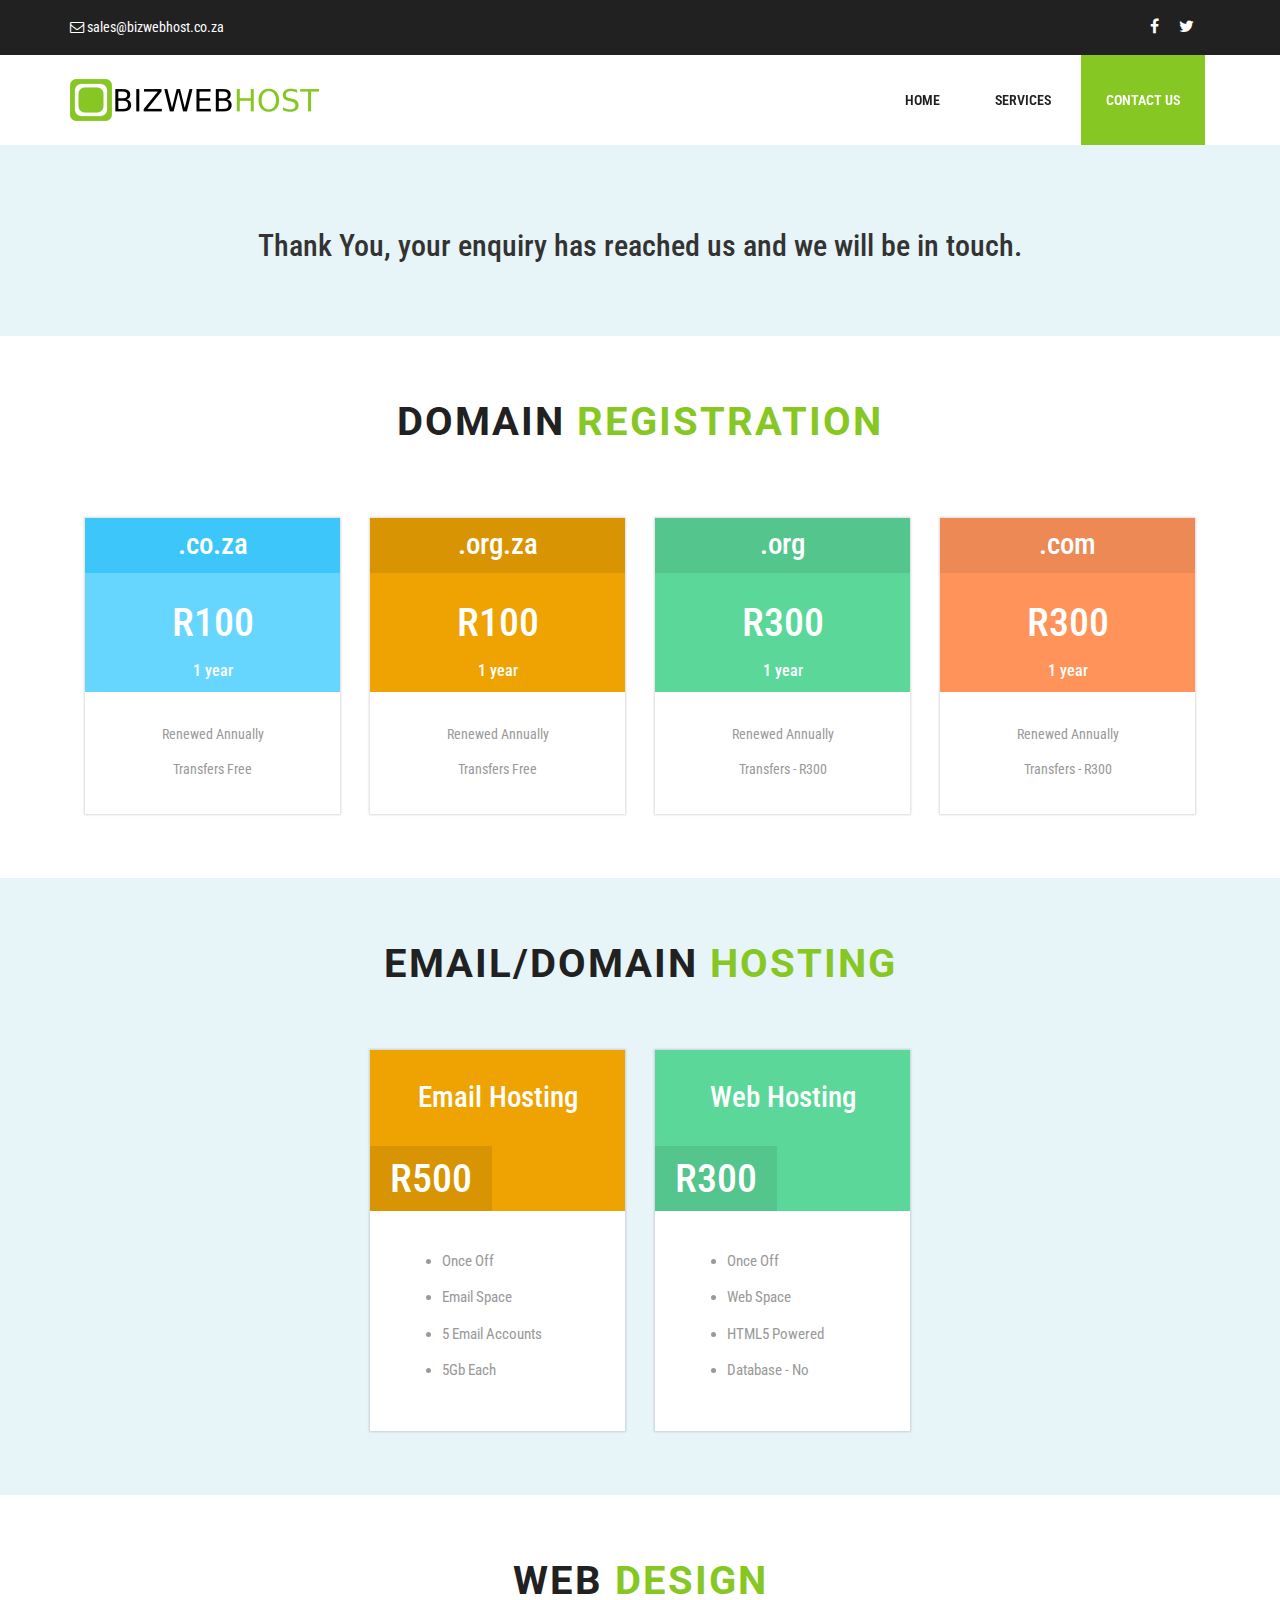
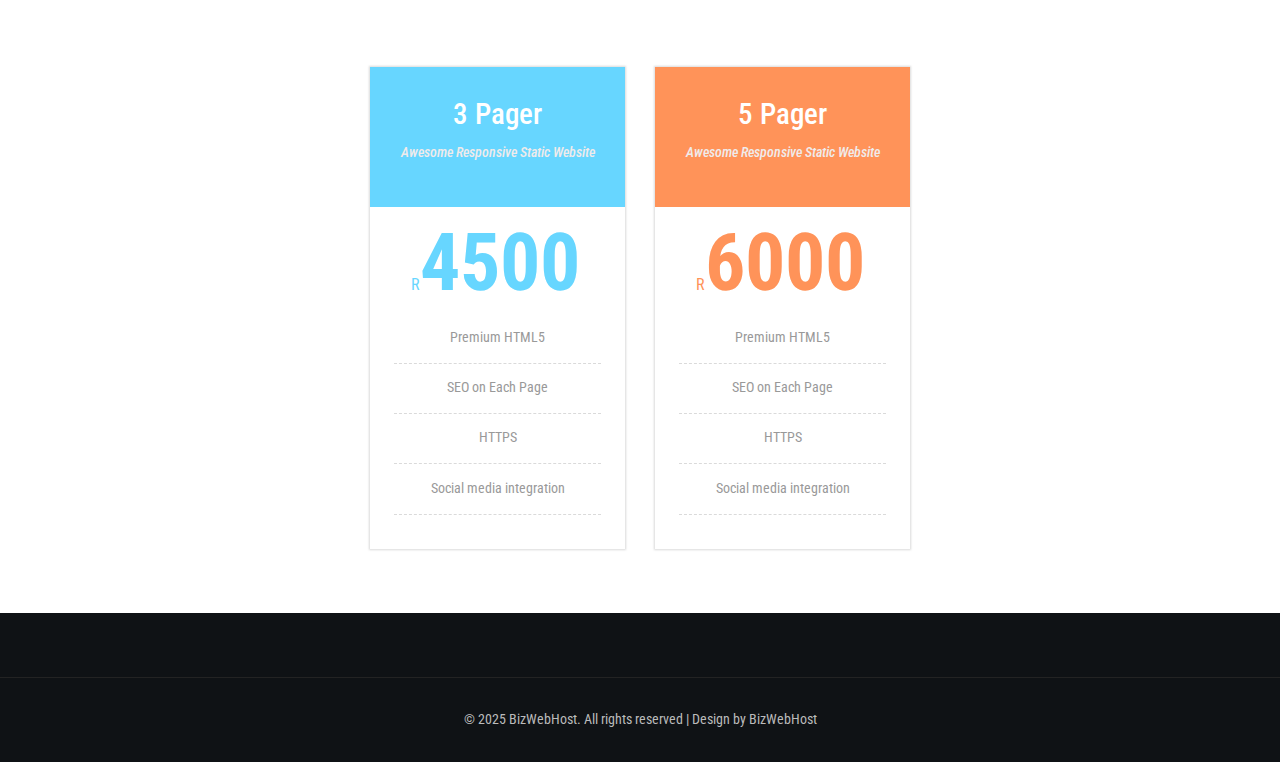
<file: thank-you.html>
<!--A Design by W3layouts
Author: W3layout
Author URL: http://w3layouts.com
License: Creative Commons Attribution 3.0 Unported
License URL: http://creativecommons.org/licenses/by/3.0/
-->
<!DOCTYPE html>
<html lang="en">
<head>
<title>BizWebHost</title>
<meta name="viewport" content="width=device-width, initial-scale=1">
<meta http-equiv="Content-Type" content="text/html; charset=utf-8" />
<meta name="keywords" content="Hosting City Responsive web template, Bootstrap Web Templates, Flat Web Templates, Android Compatible web template, 
Smartphone Compatible web template, free webdesigns for Nokia, Samsung, LG, SonyEricsson, Motorola web design" />
<script type="application/x-javascript"> addEventListener("load", function() { setTimeout(hideURLbar, 0); }, false); function hideURLbar(){ window.scrollTo(0,1); } </script>
<!-- bootstrap-css -->
<link href="css/bootstrap.css" rel="stylesheet" type="text/css" media="all" />
<!--// bootstrap-css -->
<!-- css -->
<link rel="stylesheet" href="css/style.css" type="text/css" media="all" />
<!--// css -->
<!-- favicons -->
    <link rel="apple-touch-icon" sizes="180x180" href="/images/apple-touch-icon.png">
    <link rel="icon" type="image/png" href="/images/favicon-32x32.png" sizes="32x32">
    <link rel="icon" type="image/png" href="/images/favicon-16x16.png" sizes="16x16">
<!-- /favicons -->
<!-- font-awesome icons -->
<link href="css/font-awesome.css" rel="stylesheet"> 
<!-- //font-awesome icons -->
<!-- font -->
<link href="//fonts.googleapis.com/css?family=Roboto:100,100i,300,300i,400,400i,500,500i,700,700i,900,900i" rel="stylesheet">
<link href='//fonts.googleapis.com/css?family=Roboto+Condensed:400,700italic,700,400italic,300italic,300' rel='stylesheet' type='text/css'>
<!-- //font -->
<script src="js/jquery-1.11.1.min.js"></script>
<script src="js/bootstrap.js"></script>
<script src="js/SmoothScroll.min.js"></script>
<script type="text/javascript">
	jQuery(document).ready(function($) {
		$(".scroll").click(function(event){		
			event.preventDefault();
			$('html,body').animate({scrollTop:$(this.hash).offset().top},1000);
		});
	});
</script>
</head>
<body>
	<!-- header-top -->
	<div class="header-top">
		<div class="container">
			<div class="w3layouts-address">
				<ul>
					<!-- <li><i class="fa fa-mobile" aria-hidden="true"></i>087 373 0982</li> -->
					<li><i class="fa fa-envelope-o" aria-hidden="true"></i> <a href="mailto:sales@bizwebhost.co.za"> sales@bizwebhost.co.za</a></li>
				</ul>
			</div>
            
			<div class="agileinfo-social-grids">
				<ul>
					<li><a href="https://www.facebook.com/bizwebhost/"><i class="fa fa-facebook"></i></a></li>
					<li><a href="https://twitter.com/bizwebhost"><i class="fa fa-twitter"></i></a></li>
					
				</ul>
			</div>
            
			<div class="clearfix"> </div>
		</div>
	</div>
	<!-- //header-top -->
	<!-- header -->
	<div class="header">
			<div class="container">
				<nav class="navbar navbar-default">
					<!-- Brand and toggle get grouped for better mobile display -->
					<div class="navbar-header">
					  <button type="button" class="navbar-toggle collapsed" data-toggle="collapse" data-target="#bs-example-navbar-collapse-1">
						<span class="sr-only">Toggle navigation</span>
						<span class="icon-bar"></span>
						<span class="icon-bar"></span>
						<span class="icon-bar"></span>
					  </button>
						<div class="w3layouts-logo">
							<!--<h1><a href="index.html">BizWeb <span>Host</span></a></h1>-->
							<a href="index.html"><img src="images/logo.png" alt="BizWebHost" style="border-width:0px;"></a>
						</div>
					</div>

					<!-- Collect the nav links, forms, and other content for toggling -->
					<div class="collapse navbar-collapse nav-wil" id="bs-example-navbar-collapse-1">
						<nav>
							<ul class="nav navbar-nav">
								<li><a href="index.html" class="hvr-sweep-to-bottom">Home</a></li>
								<!--<li><a href="about.html" class="hvr-sweep-to-bottom">About</a></li>-->
								<!--
								<li class="active"><a href="plans.html" class="hvr-sweep-to-bottom">Services</a></li>
								-->
								<li><a href="plans.html" class="hvr-sweep-to-bottom">Services</a></li>
								
								<li class="active"><a href="mail.html" class="hvr-sweep-to-bottom">Contact Us</a></li>
							</ul>
						</nav>
					</div>
					
				</nav>
			</div>
	</div>
	<!-- //header -->
	<!-- about-heading -->
	<!--
    <div class="about-heading">
		<h2>Thank <span>You</span></h2>
	</div>
    -->
	<!-- //about-heading -->
	<!-- plans -->
	<!-- shared-grid -->
    <div class="cloud-grid">
    <div class="w3-banner-bottom-heading">
                <h2>Thank You, your enquiry has reached us and we will be in touch. </h2>
				<!--<p>As our thanks to you, we carved 5% OFF on any of our services below if you sign up within 5 business days.</p>-->
			</div>
    </div>
	<div class="shared-grid">
		<div class="container">
			<div class="w3-banner-bottom-heading">
				<h3>Domain <span>Registration</span></h3>
			</div>
			<div class="priceing-table-main">
				<div class="col-md-3 price-grid">
					<div class="price-block agile">
						<div class="price-gd-top pric-clr1">
							<h4>.co.za</h4>
							<h3>R100</h3>
							<h5>1 year</h5>
						</div>
						<div class="price-gd-bottom">
							<div class="price-list">
								<ul>
									<li>Renewed Annually</li>
									<li>Transfers Free</li>
									
								</ul>
							</div>
                           
						</div>
					</div>
				</div>
				<div class="col-md-3 price-grid">
					<div class="price-block agile">
						<div class="price-gd-top pric-clr2">
							<h4>.org.za</h4>
							<h3>R100</h3>
							<h5>1 year</h5>
						</div>
						<div class="price-gd-bottom">
							<div class="price-list">
								<ul>
									<li>Renewed Annually</li>
									<li>Transfers Free</li>
									<!--<li>Customers Support</li>
									<li>Free Updates</li>
									<li>Unlimited Domains</li>-->
								</ul>
							</div>
                            
						</div>
					</div>
				</div>
				<div class="col-md-3 price-grid">
					<div class="price-block agile">
						<div class="price-gd-top pric-clr3">
							<h4>.org</h4>
							<h3>R300</h3>
							<h5>1 year</h5>
						</div>
						<div class="price-gd-bottom">
							<div class="price-list">
								<ul>
									<li>Renewed Annually</li>
									<li>Transfers - R300</li>
									<!--<li>Customers Support</li>
									<li>Free Updates</li>
									<li>Unlimited Domains</li>-->
								</ul>
							</div>
                            
						</div>
					</div>
				</div>
				<div class="col-md-3 price-grid wthree">
					<div class="price-block agile">
						<div class="price-gd-top pric-clr4">
							<h4>.com</h4>
							<h3>R300</h3>
							<h5>1 year</h5>
						</div>
						<div class="price-gd-bottom">
							<div class="price-list">
								<ul>
									<li>Renewed Annually</li>
									<li>Transfers - R300</li>
									<!--<li>Customers Support</li>
									<li>Free Updates</li>
									<li>Unlimited Domains</li>-->
								</ul>
							</div>
                            
						</div>
					</div>
				</div>
				<div class="clearfix"> </div>
			</div>
		</div>
	</div>
	<!-- //shared-grid -->
	<!-- cloud-grid -->
	<div class="cloud-grid">
		<div class="container">
			<div class="w3-banner-bottom-heading">
				<h3>Email/Domain <span>Hosting</span></h3>
			</div>
			<div class="cloud-pricing-table">
				<div class="col-md-3 agileits-pricing">
					
				</div>
				<div class="col-md-3 agileits-pricing">
					<div class="w3layouts-pricing">
						<div class="w3layouts-price-top yellow-w3layouts-price-top">
							<div class="w3layouts-price-heading">
								<h3>Email Hosting</h3>
							</div>
							<div class="agileinfo-price-grid">
								<div class="w3-dotter yellow-w3-dotter">
									<h4>R500</h4>
								</div>
								<!--<div class="w3l-month">
									<p>annually</p>
								</div>-->
								<div class="clearfix"></div>
							</div>
						</div>
						<div class="w3ls-price-bottom">
							<div class="agileits-price">
								<ul>
									<li>Once off</li>
									<li>Email Space</li>
									<li>5 Email Accounts</li>
									<li>5Gb Each</li>
                                                                        <!--<li>GB Bandwidth 20</li>-->
								</ul>
							</div>
                            
						</div>
					</div>
				</div>
				<div class="col-md-3 agileits-pricing">
					<div class="w3layouts-pricing">
						<div class="w3layouts-price-top green-w3layouts-price-top">
							<div class="w3layouts-price-heading">
								<h3>Web Hosting</h3>
							</div>
							<div class="agileinfo-price-grid">
								<div class="w3-dotter green-w3-dotter">
									<h4>R300</h4>
								</div>
								<!--<div class="w3l-month">
									<p>annually</p>
								</div>-->
								<div class="clearfix"></div>
							</div>
						</div>
						<div class="w3ls-price-bottom">
							<div class="agileits-price">
								<ul>
									<li>Once Off</li>
									<li>Web Space</li>
									<li>HTML5 Powered</li>
									<li>Database - No</li>
									<!--<li>GB Bandwidth 20</li>-->
								</ul>
							</div>
                            
						</div>
					</div>
				</div>
				<div class="col-md-3 agileits-pricing">
					
				</div>
				<div class="clearfix"></div>
			</div>
		</div>
	</div>
	<!-- //cloud-grid -->
	<!-- vpn-grid -->
	<div class="vpn-grid">
		<div class="container">
			<div class="w3-banner-bottom-heading">
				<h3>Web <span>Design</span></h3>
			</div>
			<div class="vpn-grids">
				<div class="col-md-3 vpn-pricing-grid">
					
				</div>
				<div class="col-md-3 vpn-pricing-grid">
					<div class="w3-agileits-vpn-grid">
						<div class="agileinfo-price">
							<h3>3 Pager</h3>
							<h5>Awesome Responsive Static Website</h5>
						</div>
						<div class="price-bg">
							<p class="price-label-1">R<span>4500</span></p>
							<ul class="count">
                                                                <li> Premium HTML5</li>
								<!--<li> Built on GitHub</li>-->
								<!--<li> Home, About/Services, Contact</li>-->
								<li> SEO on Each Page</li>
								<li> HTTPS</li>
                                                                <li> Social media integration</li>
								<!--<li> Google Analytics</li>-->
							</ul>
                            
						</div>
					</div>
				</div>
				<div class="col-md-3 vpn-pricing-grid">
					<div class="w3-agileits-vpn-grid">
						<div class="agileinfo-price red-agileinfo-price">
							<h3>5 Pager</h3>
							<h5>Awesome Responsive Static Website</h5>
						</div>
						<div class="price-bg">
							<p class="price-label-4">R<span>6000</span></p> 
							<ul class="count">
								<li> Premium HTML5</li>
								<!--<li> Built on GitHub</li>-->
								<!--<li> Home, About, Services, Blog, Contact</li>-->
								<li> SEO on Each Page</li>
								<li> HTTPS</li>
                                                                <li> Social media integration</li>
								<!--<li> Google Analytics</li>-->
							</ul>
                          
						</div>
					</div>
				</div>
				<div class="col-md-3 vpn-pricing-grid">
					
				</div>
				<div class="clearfix"> </div>
			</div>
		</div>
	</div>
	<!-- //vpn-grid -->
	<!-- //plans -->
	<!-- footer -->
	<div class="footer">
        
		<div class="copyright">
			<p>© 2025 BizWebHost. All rights reserved | Design by BizWebHost</p>
		</div>
	</div>
	<!-- //footer -->
	<script src="js/jarallax.js"></script>
	<script type="text/javascript">
		/* init Jarallax */
		$('.jarallax').jarallax({
			speed: 0.5,
			imgWidth: 1366,
			imgHeight: 768
		})
	</script>
	<script type="text/javascript" src="js/move-top.js"></script>
	<script type="text/javascript" src="js/easing.js"></script>
	<!-- here stars scrolling icon -->
	<script type="text/javascript">
		$(document).ready(function() {
			/*
				var defaults = {
				containerID: 'toTop', // fading element id
				containerHoverID: 'toTopHover', // fading element hover id
				scrollSpeed: 1200,
				easingType: 'linear' 
				};
			*/
								
			$().UItoTop({ easingType: 'easeOutQuart' });
								
			});
	</script>
	<!-- //here ends scrolling icon -->
</body>	
</html>
</file>
<file: css/style.css>
/*--A Design by W3layouts 
Author: W3layout
Author URL: http://w3layouts.com
License: Creative Commons Attribution 3.0 Unported
License URL: http://creativecommons.org/licenses/by/3.0/
--*/
body a {
  transition: 0.5s all;
  -webkit-transition: 0.5s all;
  -o-transition: 0.5s all;
  -moz-transition: 0.5s all;
  -ms-transition: 0.5s all;
}
html, body{
    font-size: 100%;
	font-family: 'Roboto Condensed', sans-serif;
}
body{
	background:#FFFFFF;
}
/*-- header-top --*/
.header-top{
	padding:1em 0;
	background:#212121;
}
.w3layouts-address{
	float:left;
}
.w3layouts-address ul{
	padding:0;
	margin:0;
}
.w3layouts-address ul li{
	display:inline-block;
	margin:0;
	color:#FFFFFF;
	font-size:.9em;
}
.w3layouts-address ul li a{ 
	color:#FFFFFF;
	text-decoration:none;
}
.w3layouts-address ul li:nth-child(2){
	margin-left:1em;
}
.agileinfo-social-grids{
	float:right;
}
.agileinfo-social-grids ul{
	padding:0;
	margin:0;
}
.agileinfo-social-grids ul li{
    display: inline-block;
}
.agileinfo-social-grids ul li a {
	color: #333;
    text-align: center;
}
.agileinfo-social-grids ul li a i.fa.fa-facebook{
    color: #FFF;
    transition: 0.5s all;
    -webkit-transition: 0.5s all;
    -moz-transition: 0.5s all;
    -o-transition: 0.5s all;
    -ms-transition: 0.5s all;
}
.agileinfo-social-grids ul li a i.fa.fa-facebook:hover {
    color: #3b5998;
}
.agileinfo-social-grids ul li a i.fa.fa-twitter{
    color: #FFF;
    transition: 0.5s all;
    -webkit-transition: 0.5s all;
    -moz-transition: 0.5s all;
    -o-transition: 0.5s all;
    -ms-transition: 0.5s all;
}
.agileinfo-social-grids ul li a i.fa.fa-twitter:hover{
	color: #55acee;
}
.agileinfo-social-grids ul li a i.fa.fa-rss{
    color: #FFF;
    transition: 0.5s all;
    -webkit-transition: 0.5s all;
    -moz-transition: 0.5s all;
    -o-transition: 0.5s all;
    -ms-transition: 0.5s all;
}
.agileinfo-social-grids ul li a i.fa.fa-rss:hover{
	color: #f26522;
}
.agileinfo-social-grids ul li a i.fa.fa-vk{
    color: #FFF;
    transition: 0.5s all;
    -webkit-transition: 0.5s all;
    -moz-transition: 0.5s all;
    -o-transition: 0.5s all;
    -ms-transition: 0.5s all;
}
.agileinfo-social-grids ul li a i.fa.fa-vk:hover{
	color: #45668e;
}
.agileinfo-social-grids ul li:nth-child(2){
    margin: 0 1em;
}
.agileinfo-social-grids ul li:nth-child(3){
	margin:0 1em 0 0;
}
/*-- //header-top --*/
/*-- header --*/
input[type="submit"],.w3l_banner_info_left_grid_left h3 a,.w3agile_footer_copy p a,.reply a,.agile_cat_grid_tags ul li a:hover,.agile_cat_grid ul.categories li a,.w3l_admin a,.w3ls_single_left_grid_right ul li a,.wthree_features_services_grid h4 a,.agile_services_bottom_grid_left_grid a,.simplefilter li,.agileinfo_footer_grid ul li a,.w3l_banner_info_left_grid1,.agile_blog_grid h4 a{
	transition: .5s ease-in;
	-webkit-transition: .5s ease-in;
	-moz-transition: .5s ease-in;
	-o-transition: .5s ease-in;
	-ms-transition: .5s ease-in;
}
.header {
    background: #FFFFFF;
}
.navbar-default {
    background: none;
    border: none;
}
.navbar {
    margin-bottom: 0;
}
.navbar-collapse {
    padding: 0;
    box-shadow: none;
}
.navbar-default .navbar-brand {
    color: #fff;
}
.w3layouts-logo {
    margin: 1.5em 0 0 0;
}
.w3layouts-logo h1{
	margin:0;
}
.w3layouts-logo h1 a {
    font-size: 1em;
    letter-spacing: 2px;
    text-transform: uppercase;
    color: #212121;
    text-decoration: none;
    font-weight: 700;
}
.w3layouts-logo h1 a span{
    font-size: .6em;
    letter-spacing: 2px;
    text-align: right;
    color: #86c724;
}
.navbar-nav {
    float: right;
    margin: 0;
}
.navbar-default .navbar-nav > li > a {
    color: #212121;
    font-weight: 600;
}
.navbar-default .navbar-nav > li > a:hover, .navbar-default .navbar-nav > li > a:focus {
    color: #fff;
}
.navbar-default .navbar-brand:hover, .navbar-default .navbar-brand:focus {
    color: #ffffff;
}
.navbar-default .navbar-nav > .open > a, .navbar-default .navbar-nav > .open > a:hover, .navbar-default .navbar-nav > .open > a:focus {
    color: #fff;
    background-color: #86c724;
}
.navbar-nav > li > a {
    font-size: 14px;
    padding:35px 25px;
    text-transform: uppercase;
	margin-right:5px;
}
.navbar-default .navbar-nav > .active > a, .navbar-default .navbar-nav > .active > a:hover, .navbar-default .navbar-nav > .active > a:focus {
    color: #fff;
    background-color: #86c724;
}
/* Sweep To Bottom */
.hvr-sweep-to-bottom {
  display: inline-block;
  vertical-align: middle;
  -webkit-transform: translateZ(0);
  transform: translateZ(0);
  box-shadow: 0 0 1px rgba(0, 0, 0, 0);
  -webkit-backface-visibility: hidden;
  backface-visibility: hidden;
  -moz-osx-font-smoothing: grayscale;
  position: relative;
  -webkit-transition-property: color;
  transition-property: color;
  -webkit-transition-duration: 0.3s;
  transition-duration: 0.3s;
}
.hvr-sweep-to-bottom:before {
  content: "";
  position: absolute;
  z-index: -1;
  top: 0;
  left: 0;
  right: 0;
  bottom: 0;
  background: #86c724;
  -webkit-transform: scaleY(0);
  transform: scaleY(0);
  -webkit-transform-origin: 50% 0;
  transform-origin: 50% 0;
  -webkit-transition-property: transform;
  transition-property: transform;
  -webkit-transition-duration: 0.3s;
  transition-duration: 0.3s;
  -webkit-transition-timing-function: ease-out;
  transition-timing-function: ease-out;
}
.hvr-sweep-to-bottom:hover, .hvr-sweep-to-bottom:focus, .hvr-sweep-to-bottom:active {
  color: white;
}
.hvr-sweep-to-bottom:hover:before, .hvr-sweep-to-bottom:focus:before, .hvr-sweep-to-bottom:active:before {
  -webkit-transform: scaleY(1);
  transform: scaleY(1);
}

ul.dropdown-menu {
	background: #212121;
    box-shadow: 0 0 0;
    border: none;
    margin: 0;
    top: 6.4em;
    left: 0;
    min-width: 97px;
}
.dropdown-menu > li > a {
    display: block;
    padding: 6px 11px !important;
    clear: both;
    margin: 0 !important;
    font-weight: normal;
    line-height: 1.42857143;
    color: #FFF !important;
    border: none !important;
}
.dropdown-menu > li > a:hover, .dropdown-menu > li > a:focus {
    background: none;
}
.dropdown-submenu {
    position: relative;
}

.dropdown-submenu>.dropdown-menu {
    top: 0;
    left: 103%;
    margin-top: -6px;
    margin-left: -1px;
    -webkit-border-radius: 0 6px 6px 6px;
    -moz-border-radius: 0 6px 6px;
    border-radius: 0 6px 6px 6px;
}

.dropdown-submenu:hover>.dropdown-menu {
    display: block;
}

.dropdown-submenu>a:after {
    display: block;
    content: " ";
    float: right;
    width: 0;
    height: 0;
    border-color: transparent;
    border-width: 5px 0 5px 5px;
    margin-top: 5px;
    margin-right: -10px;
}

.dropdown-submenu:hover>a:after {
    border-left-color: #fff;
}

.dropdown-submenu.pull-left {
    float: none;
}

.dropdown-submenu.pull-left>.dropdown-menu {
    left: -100%;
    margin-left: 10px;
    -webkit-border-radius: 6px 0 6px 6px;
    -moz-border-radius: 6px 0 6px 6px;
    border-radius: 6px 0 6px 6px;
}
.dropdown-menu > .active > a, .dropdown-menu > .active > a:hover, .dropdown-menu > .active > a:focus {
	color: #fff;
    text-decoration: none;
    background-color: #86c724 !important;
    outline: 0;
}
/*-- //header --*/
.main {
    width: 100%;
    margin: 0 auto;
    background: #161923;
}
.main h1 {
    padding:20px 50px;
    float: left;
    width: 100%;
    font-size: 90px;
    box-sizing: border-box;
    -webkit-box-sizing: border-box;
    -moz-box-sizing: border-box;
    font-weight: 100;
    color: black;
    margin: 0;
    margin-top: 70px;
    letter-spacing: -1px;
}
.main h1.demo1 {
    background: #1ABC9C;
}
.reload.bell {
    font-size: 12px;
    padding: 20px;
    width: 45px;
    text-align: center;
    height: 47px;
    border-radius: 50px;
    -webkit-border-radius: 50px;
    -moz-border-radius: 50px;
}
    
.reload.bell #notification {
    font-size: 25px;
    line-height: 140%;
}
.reload, .btn{
      display: inline-block;
      border: 4px solid #A2261E;
      border-radius: 5px;
      -moz-border-radius: 5px;
      -webkit-border-radius: 5px;
      background: #CC3126;
      display: inline-block;
      line-height: 100%;
      padding: 0.7em;
      text-decoration: none;
      color: #fff;
      width: 100px;
      line-height: 140%;
      font-size: 17px;
      font-family: open sans;
      font-weight: bold;
}
.reload:hover{
    background: #A2261E;
}
.page_container {
    max-width: 70%;
	margin: 50px auto;
}
.header .menu {
    padding-bottom: 10px;
}
.image {
    float: right;
}
.content {
    margin: 4em 0 0 0;
}
.content h3{
    font-size: 2.5em;
    letter-spacing: 2px;
    text-transform: uppercase;
    color: #FFFFFF;
    text-decoration: none;
    font-weight: 700;
    font-family: 'Roboto', sans-serif;
    margin: 0;
}
.content h3 span{
    color: #86c724;	
}
.content p{
	font-size:.9em;
	line-height:1.8em;
	margin:1em 0 0 0;
	color:#FFFFFF;
}
.image img{
	width:100%;
}
/*-- domain --*/
.domain {
    background: #e7f4f8;
    padding: 3em 0;
}
/*--domain_registration--*/
.column.first {
	margin-left: 0;
}
.search-form input[type="text"] {
	display: inline-block;
	line-height: normal;
	width: 40%;
}
.one-fifth {
	width: 14.4%;
}
.column {
	float: left;
	margin: 0 0 0 1%;
	min-height: 1px;
	position: relative;
}
.selection-box {
	display: block;
	position: relative;
}
.search-form .column input[type="text"], .search-form .column input[type="submit"], .search-form .column select {
	width: 100%;
}
.selection-box select {
	background: #FFFFFF;
}
.search-form .column .selection-box:after {
	height: 46px;
}
.selection-box:before, .selection-box:after {
	content: "";
	pointer-events: none;
	position: absolute;
}
.three-fifth {
	width: 38.59%;
}
.m_2{
	margin-top:0;
}
.two-fifth {
	width:15.2%;
}
.three-fifth input[type="text"]{
  background: #fff;
  border: 1px solid #D9E9ED;
  color: #212121;
  padding: 17px;
  display: block;
  font-size: 14px;
  box-sizing: border-box;
  -webkit-box-sizing: border-box;
  -moz-box-sizing: border-box;
  -ms-box-sizing: border-box;
  -o-box-sizing: border-box;
  width: 100%;
  outline: none;
}
.one-fifth select {
	background: #fff;
    border: 1px solid #D9E9ED;
    color: #212121;
    background-image: url(../images/icon.png);
    background-position: center right 10px;
    background-repeat: no-repeat;
    border-radius: 0;
    cursor: pointer;
    display: block;
    font-size: 14px;
    outline: medium none;
    padding: 17px;
    width: 100%;
    appearance: none;
    -webkit-appearance: none;
    -moz-appearance: none;
}
.one-fifth input[type="submit"]{
	padding:14px 40px;
}
.two-fifth h2{
    font-size: 1.2em;
    text-transform: uppercase;
    color: #212121;
    text-decoration: none;
    font-weight: 700;
    font-family: 'Roboto', sans-serif;
    margin: 0;
}
.two-fifth h2 span{
    color: #86c724;
	display:block;
}
.one-fifth input[type="submit"] {
    background: #212121;
    display: inline-block;
    color: #FFF;
    text-transform: uppercase;
    transition: 0.5s ease;
    -o-transition: 0.5s ease;
    -webkit-transition: 0.5s ease;
    border: none;
    cursor: pointer;
    outline: none;
    font-size: 0.85em;
    padding: 17px 50px;
    font-weight: 600;
}
.m_3 input[type="submit"] {
	margin-top:0;
}
.one-fifth input[type="submit"]:hover, .form-submit input[type="submit"]:hover{
	background: #86c724;
    text-decoration: none;
    color: #fff;
}
/*-- //domain --*/
/*-- banner-bottom --*/
.banner-bottom,.special,.w3-agile-testimonial,.subscribe,.agileits-about-top,.w3-agileits-choose-grid,.team,.shared-grid,.cloud-grid,.vpn-grid,.w3-best-services,.w3ls-featured-services,.faq,.registration,.codes,.typography ,.contact{
    padding: 4em 0;
}
.w3-banner-bottom-heading{
	text-align:center;
}
.w3-banner-bottom-heading h3{
	font-size: 2.5em;
    letter-spacing: 2px;
    text-transform: uppercase;
    color: #212121;
    text-decoration: none;
    font-weight: 700;
    font-family: 'Roboto', sans-serif;
    margin: 0;
}
.w3-banner-bottom-heading h3 span{
    color: #86c724;
}
.agileits-banner-bottom{
	margin:4em 0 0 0;
}
.services-grid-left h4{
    text-transform: capitalize;
    font-size: 1.2em;
    color: #212121;
    margin:1em 0;
    font-family: 'Roboto', sans-serif;
}
.services-grid-left p{
	color: #999;
    line-height: 1.8em;
    font-size: .875em;
}
.agileinfo-services-grids{
    margin: 5em 0 0 0;
}
.services-grid-right-grid{
    width: 100px;
    height: 100px;
    background: #f5f5f5;
    border-radius: 50%;
    -webkit-border-radius: 50%;
    -moz-border-radius: 50%;
    -o-border-radius: 50%;
    -ms-border-radius: 50%;
    text-align: center;
    margin: 0 auto;
}
.services-grid-right-grid span{
	color: #ffffff;
    font-size: 2em;
    top: 1.1em;
}
.services-grid1 {
    text-align: center;
}
.services-grid-right {
	text-align: center;
}
.services-grid-left1{
	text-align:left;
}
.services-grid1:nth-child(2){
	padding:3em 0;
}
.services-grid1:hover .services-grid-right-grid{
	color:#fff;
}
.services-grid1:hover .services-grid-left h4{
	color: #86c724;
}
/* Radial Out */
.hvr-radial-out {
  display: inline-block;
  vertical-align: middle;
  -webkit-transform: translateZ(0);
  transform: translateZ(0);
  box-shadow: 0 0 1px rgba(0, 0, 0, 0);
  -webkit-backface-visibility: hidden;
  backface-visibility: hidden;
  -moz-osx-font-smoothing: grayscale;
  position: relative;
  overflow: hidden;
  background: #e1e1e1;
  -webkit-transition-property: color;
  transition-property: color;
  -webkit-transition-duration: 0.3s;
  transition-duration: 0.3s;
}
.hvr-radial-out:before {
  content: "";
  position: absolute;
  z-index: -1;
  top: 0;
  left: 0;
  right: 0;
  bottom: 0;
  background:rgba(39, 160, 216, 0.67);
  border-radius: 100%;
  -webkit-transform: scale(0);
  transform: scale(0);
  -webkit-transition-property: transform;
  transition-property: transform;
  -webkit-transition-duration: 0.3s;
  transition-duration: 0.3s;
  -webkit-transition-timing-function: ease-out;
  transition-timing-function: ease-out;
}
.services-grid-right-grid:before {
    background: #86c724;
}
.hvr-radial-out:hover, .hvr-radial-out:focus, .hvr-radial-out:active {
  color: white;
}
.hvr-radial-out:hover:before,.hvr-radial-out:active:before,.services-grid1:hover .hvr-radial-out:before{
  -webkit-transform: scale(1);
  transform: scale(1);
}
.hvr-radial-out:focus:before {
    outline: none;
}
.blue-grid {
    background: #67d6ff;
}
.orange-grid{
    background: #eea303;	
}
.green-grid{
    background: #5bd899;	
}
.red-grid{
    background: #ff9359;	
}
/*-- //banner-bottom --*/
/*-- special --*/
.special{
	background: #e7f4f8;
}
.wthree-special-grid{
	margin:4em 0 0 0;
}
/*-- pricing --*/
.pricing {
    margin: 0 auto;
    box-shadow: 0 0px 3px #c3c3c3;
}
.pricing-top{
    padding: 1.2em 0;
	background:#fd5c63;
	text-align:center;
}
.blue-top{
    background: #67d6ff;
}
.green-top{
	background: #86c724;
}

.pricing-top h3{
	color:#FFF;
	font-size:2em;
	margin:0;
}
.pricing-top p{
	color:#FFF;
	font-size:.875em;
	margin:1em 0 0 0;
}
.pricing-bottom{
    background: #FFF;
    text-align: center;
    padding: 2em;
}
.pricing-bottom-top {
    padding-bottom: 2em;
}
.pricing-bottom-top p{
    color: #333;
    margin: 0;
    font-size: 1em;
    line-height: 1.8em;
    font-weight: 600;
}
.pricing-bottom-bottom{
	padding: 2em 0;
    border-top: solid 1px #EFECEC;
    border-bottom: solid 1px #EFECEC;
}
.pricing-bottom-bottom p{
	color: #A5A5A5;
    font-size: .875em;
    margin: 0 0 1em 0;
}
.pricing-bottom-bottom p span{
	font-weight:600;
	color:#333;
}
p.text {
    margin-bottom: 0;
}
.buy-button {
    margin: 1.5em 0 0 0;
}
.buy-button a{
	background: #212121;
    padding: .5em 2em;
    color: #fff;
	transition: 0.5s all;
	-webkit-transition: 0.5s all;
	-moz-transition: 0.5s all;
	-o-transition: 0.5s all;
	-ms-transition: 0.5s all;
	text-decoration: none;
}
.buy-button a:hover{
	background: #86c724;
}
/*-- //pricing --*/
/*-- //special --*/
/*-- choose --*/
.choose{
	background:url(../images/5.jpg) no-repeat 0px 0px;
	background-size:cover;
}
.w3-agile-testimonial {
    background: url(../images/dott.png)repeat 0px 0px;
    background-size: 2px;
    -webkit-background-size: 2px;
    -moz-background-size: 2px;
    -o-background-size: 2px;
    -ms-background-size: 2px;
}
.jarallax {
    position: relative;
    background-size: cover;
    background-repeat: no-repeat;
    background-position: 50% 50%;
}
.choose-heading{
	text-align:left;
}
.choose-heading h3{
	color:#FFFFFF;
}
.top-choose-info{
    padding: 2em 1em;
    background: #FFFFFF;
    margin: 4em 0 0 0;
}
.choose-info-top:nth-child(2){
	margin:1em 0;
}
.choose-info-grid{
    background: #333333;
    padding: 1em;
}
.choose-info-grid ul{
	padding:0;
	margin:0;
}
.choose-info-grid ul li{
	display:inline-block;
	color:#FFFFFF;
	font-size:1em;
}
.choose-info-grid ul li:nth-child(2){
	margin-left:1em;
}
/*-- testimonial --*/
.testimonial-info{
    padding: 2em;
    min-height: 258px;
}
.wthree-testimonial-grid{
    text-align: center;
}
i.fa.fa-quote-right {
    font-size: 1em;
    color: #86c724;
}
.testimonial-top p {
	color: #999999;
    font-size: .9em;
    line-height: 1.8em;
    margin: 1em auto 0;
    width: 100%;
}
.testimonial-top h5 {
    color: #212121;
    text-transform: uppercase;
    font-size: 1em;
    font-weight: 600;
    letter-spacing: 1px;
}
.testimonial-top h5 span{
	font-weight:300;
}
/*--slider--*/
#slider2,
#slider3 {
  box-shadow: none;
  -moz-box-shadow: none;
  -webkit-box-shadow: none;
  margin: 0 auto;
}
.rslides_tabs li:first-child {
  margin-left: 0;
}
.rslides_tabs .rslides_here a {
  background: rgba(255,255,255,.1);
  color: #fff;
  font-weight: bold;
}
.events {
  list-style: none;
}
.callbacks_container {
  position: relative;
  width: 100%;
}
.callbacks {
  position: relative;
  list-style: none;
  overflow: hidden;
  width: 100%;
  padding: 0;
  margin: 0;
}
.callbacks li {
  position: absolute;
  width: 100%;
}
.callbacks img {
  position: relative;
  z-index: 1;
  height: auto;
  border: 0;
}
.callbacks .caption {
	display: block;
	position: absolute;
	z-index: 2;
	font-size: 20px;
	text-shadow: none;
	color: #fff;
	left: 0;
	right: 0;
	padding: 10px 20px;
	margin: 0;
	max-width: none;
	top: 10%;
	text-align: center;
}
.callbacks_nav {
	position: absolute;
    -webkit-tap-highlight-color: rgba(0,0,0,0);
    top: 100px;
    left: 0;
    opacity: 0.6;
    z-index: 3;
    text-indent: -9999px;
    overflow: hidden;
    text-decoration: none;
    width: 40px;
    height: 40px;
    background: transparent url("../images/arrows.png") no-repeat right top;
}
.callbacks_nav.next {
    left: auto;
    background-position: right top;
    right: 0;
 }
 .callbacks_nav.prev {
    right: auto;
    background-position: left top;
    left: 0;
}
#slider3-pager a {
  display: inline-block;
}
#slider3-pager span{
  float: left;
}
#slider3-pager span{
	width:100px;
	height:15px;
	background:#fff;
	display:inline-block;
	border-radius:30em;
	opacity:0.6;
}
#slider3-pager .rslides_here a {
  background: #FFF;
  border-radius:30em;
  opacity:1;
}
#slider3-pager a {
  padding: 0;
}
#slider3-pager li{
	display:inline-block;
}
.rslides {
  position: relative;
  list-style: none;
  overflow: hidden;
  width: 100%;
  padding: 0;
}
.rslides li {
  -webkit-backface-visibility: hidden;
  position: absolute;
  display:none;
  width: 100%;
  left: 0;
  top: 0;
}
.rslides li{
  position: relative;
  display: block;
  float: left;
}
.rslides img {
  height: auto;
  border: 0;
  }
.callbacks_tabs{
    list-style: none;
    position: absolute;
    top: 177px;
    left: 215px;
    padding: 0;
    margin: 0;
    z-index: 990;
    display: inline-block;
    text-align: center;
}
.slider-top span{
	font-weight:600;
}
.callbacks_tabs li{
    display: inline-block;
    margin: 0;
}
/*----*/
.callbacks_tabs a{
 visibility: hidden;
}
.callbacks_tabs a:after {
    content: "\f111";
    font-size: 0;
    visibility: visible;
    display: block;
    height: 10px;
    width: 10px;
    display: inline-block;
    background: rgba(134, 199, 36, 0.51);
    border-radius: 50%;
    -webkit-border-radius: 50%;
    -o-border-radius: 50%;
    -moz-border-radius: 50%;
    -ms-border-radius: 50%;
}
.callbacks_here a:after{
    height: 10px;
    width: 10px;
    display: inline-block;
    background: #86c724;
    border-radius: 50%;
    -webkit-border-radius: 50%;
    -o-border-radius: 50%;
    -moz-border-radius: 50%;
    -ms-border-radius: 50%;
}
.services-info{
	position:relative;
}
.w3ls-text{
    width: 80%;
    margin: 3em auto 0;
    text-align: center;
}
.w3ls-text h5{
	color: #FFFFFF;
    font-size: 1em;
    font-weight: 600;
    margin: 0 0 1em 0;
    line-height: 1.5em;
}
.w3ls-text p {
    color: #FFFFFF;
    font-size: .9em;
    line-height: 1.8em;
    margin: 0;
}
.w3ls-text p span{
	margin:1em 0 0 0;
	display:block;
}
/*-- //slider --*/
/*-- //testimonial --*/
/*-- //choose --*/
/*-- subscribe --*/
.w3-agile-subscribe-form {
    text-align: center;
    margin: 3em 0 0 0;
}
.w3-agile-subscribe-form input[type="text"] {
    display: inline-block;
    background: #e7f4f8;
    border: solid 2px #e7f4f8;
    width: 45%;
    outline: none;
    padding: 1em;
    font-size: .9em;
    color: #999999;
}
button.btn1 {
	color: #FFFFFF;
    font-size: .9em;
    padding: 1em 2em;
    text-align: center;
    text-decoration: none;
    background: #212121;
    border: solid 2px #212121;
    transition: 0.5s all;
    -webkit-transition: 0.5s all;
    -moz-transition: 0.5s all;
    -o-transition: 0.5s all;
    -ms-transition: 0.5s all;
}
button.btn1:hover{
	background:#86c724;
	border: solid 2px #86c724;
}
/*-- //subscribe --*/
/*-- footer --*/
.footer{
    background: #0f1215;
    padding: 4em 0 0 0;
}
.agile-footer-grids {
    padding-bottom: 2em;
}
.agile-footer-grid h4{
    color: #FFFFFF;
    font-size: 1.3em;
    font-weight: 600;
    margin: 0 0 1em 0;
    letter-spacing: 1px;
    text-transform: uppercase;
    font-family: 'Roboto', sans-serif;
}
.agile-footer-grid h4 span{
	color:#86c724;
}
.agile-footer-grid p{
	color: #bbbbbb;
    font-size: .9em;
    line-height: 1.8em;
    margin: 0;
}
.agile-footer-grid p span {
    display: block;
    margin: 1em 0 0 0;
}
.agile-footer-grid ul{
	padding:0;
	margin:0;
}
ul.w3agile_footer_grid_list li {
    list-style-type: none;
    color: #bbbbbb;
    line-height: 1.8em;
    margin-bottom: 1em;
	font-size:.9em;
}
ul.w3agile_footer_grid_list li:last-child {
    margin-bottom: 0;
}
ul.w3agile_footer_grid_list li a {
    color: #86c724;
    text-decoration: none;
}
ul.w3agile_footer_grid_list li span {
    display: block;
    margin: 1em 0 0;
}
ul.w3agile_footer_grid_list i.fa.fa-twitter{
	margin-right:1em;
}
.popular-grid{
    float: left;
    width: 21%;
    margin-right: 1em;
}
.popular-grid a img{
    width: 100%;
    border: solid 2px #fff;
}
.popular-grid:nth-child(4){
	margin-right:0;
}
.agileits-w3layouts-popular{
	margin:1em 0;
}
.copyright{
    text-align: center;
    padding: 2em 0;
    border-top: ridge 1px #232323;
}
.copyright p{
	color: #bbbbbb;
    font-size: .9em;
    margin: 0;
}
.copyright p a{
	color: #bbbbbb;
	text-decoration:none;
}
.copyright p a:hover{
    color: #86c724;
}
/*-- //footer --*/
/*-- about-heading --*/
.about-heading{
	background:url(../images/3.jpg) no-repeat 0px 0px;
	background-size:cover;
	padding:2em 0;
	text-align:center;
}
.about-heading h2 {
    font-size: 2.5em;
    letter-spacing: 2px;
    text-transform: uppercase;
    color: #FFFFFF;
    text-decoration: none;
    font-weight: 700;
    font-family: 'Roboto', sans-serif;
    margin: 0;
}
.about-heading h2 span {
    color: #86c724;
}
.wthree-top-grid h4,.choose-info h4 {
    text-transform: capitalize;
    font-size: 1.2em;
    color: #212121;
    margin: 1em 0;
    font-family: 'Roboto', sans-serif;
}
.wthree-top-grid p,.choose-info p{
	color:#999999;
	font-size:.9em;
	margin:0;
	line-height:1.8em;
}
/*-- //about-heading --*/
/*-- about-top --*/
.agileits-about-top{
	background:#FFFFFF;
}
.agileits-about-top-heading{
	text-align:center;
}
.wthree-top-grid img{
	width:100%;
}
.agileinfo-top-grids {
    margin: 4em 0 0 0;
}
/*-- //about-top --*/
/*-- choose --*/
.w3-agileits-choose-grid{
    background: url(../images/ab.jpg) no-repeat 0px 0px;
    background-size: cover;	
}
.agile-choose-grids{
	margin:4em 0 0 0;
}
.agile-choose-grid{
	text-align:center;
}
.about-choose h3{
	color:#FFFFFF;
}
.choose-info h4{
	color:#FFFFFF;
}
.choose-info p{
	color:#FFFFFF;
}
.choose-icon i.fa.fa-user,.choose-icon i.fa.fa-cogs,.choose-icon i.fa.fa-thumbs-o-up {
    background: #86c724;
    padding: .9em 0 0 0;
    width: 90px;
    height: 90px;
    color: #FFFFFF;
    font-size: 2em;
    border-radius: 50%;
    -webkit-border-radius: 50%;
    -moz-border-radius: 50%;
    -ms-border-radius: 50%;
    -o-border-radius: 50%;
    transition: 0.5s all;
    -webkit-transition: 0.5s all;
    -o-transition: 0.5s all;
    -moz-transition: 0.5s all;
    -ms-transition: 0.5s all;
}
/*-- //choose --*/
/*-- team --*/
.team{
	background:#FFFFFF;
}
.team-grids {
    margin: 4em 0 0 0;
}
.team-grid:nth-child(4),.team-grid:nth-child(5),.team-grid:nth-child(6){
	margin:4em 0 0 0;
}
.ih-item.circle {
    position: relative;
    width: 220px;
    height: 220px;
    border-radius: 50%;
	-webkit-border-radius: 50%;
	-moz-border-radius: 50%;
	-o-border-radius: 50%;
	-ms-border-radius: 50%;
    margin: 0 auto;
}
.ih-item.circle .img {
  position: relative;
  width: 220px;
  height: 220px;
  border-radius: 50%;
}
.ih-item.circle .img:before {
  position: absolute;
  display: block;
  content: '';
  width: 100%;
  height: 100%;
  border-radius: 50%;
  box-shadow: inset 0 0 0 16px rgba(255, 255, 255, 0.6), 0 1px 2px rgba(0, 0, 0, 0.3);
  -webkit-transition: all 0.35s ease-in-out;
  -moz-transition: all 0.35s ease-in-out;
  transition: all 0.35s ease-in-out;
}
.ih-item.circle .img img {
    border-radius: 50%;
    width: 100%;
}
.ih-item.circle .info {
  position: absolute;
  top: 0;
  bottom: 0;
  left: 0;
  right: 0;
  text-align: center;
  border-radius: 50%;
  -webkit-backface-visibility: hidden;
  backface-visibility: hidden;
}
.ih-item.circle.effect10 .img {
  z-index: 11;
  -webkit-transform: scale(1);
  -moz-transform: scale(1);
  -ms-transform: scale(1);
  -o-transform: scale(1);
  transform: scale(1);
  -webkit-transition: all 0.35s ease-in-out;
  -moz-transition: all 0.35s ease-in-out;
  transition: all 0.35s ease-in-out;
}
.ih-item.circle.effect10.colored .info {
  background: #1a4a72;
}
.ih-item.circle.effect10 .info {
    background: #86c724;
    opacity: 0;
    -webkit-transform: scale(0);
    -moz-transform: scale(0);
    -ms-transform: scale(0);
    -o-transform: scale(0);
    transform: scale(0);
    -webkit-transition: all 0.35s ease-in-out;
    -moz-transition: all 0.35s ease-in-out;
    transition: all 0.35s ease-in-out;
}
.ih-item.circle.effect10 .info h3 {
    color: #fff;
    text-transform: uppercase;
    position: relative;
    text-shadow: 0 0 1px white, 0 1px 2px rgba(0, 0, 0, 0.3);
}
.ih-item.circle.effect10 .info p {
  color: #bbb;
  font-style: italic;
  font-size: 12px;
  border-top: 1px solid rgba(255, 255, 255, 0.5);
}
.ih-item.circle.effect10:hover .info {
  visibility: visible;
  opacity: 1;
  -webkit-transform: scale(1);
  -moz-transform: scale(1);
  -ms-transform: scale(1);
  -o-transform: scale(1);
  transform: scale(1);
}

.ih-item.circle.effect10.top_to_bottom .info h3 {
  margin: 0 30px;
  padding: 25px 0 0 0;
  height: 78px;
}
.ih-item.circle.effect10.top_to_bottom .info p {
  margin: 0 30px;
  padding: 5px;
}
.ih-item.circle.effect10.top_to_bottom:hover .img {
  -webkit-transform: translateY(50px) scale(0.5);
  -moz-transform: translateY(50px) scale(0.5);
  -ms-transform: translateY(50px) scale(0.5);
  -o-transform: translateY(50px) scale(0.5);
  transform: translateY(50px) scale(0.5);
}

.ih-item.circle.effect10.bottom_to_top .info h3 {
    margin: 6.5em 0 1em 0;
    font-size: 1.2em;
    color: #FFF;
}
.ih-item.circle.effect10.bottom_to_top .info p {
  margin: 0 30px;
  padding: 5px;
}
.ih-item.circle.effect10.bottom_to_top:hover .img {
  -webkit-transform: translateY(-50px) scale(0.5);
  -moz-transform: translateY(-50px) scale(0.5);
  -ms-transform: translateY(-50px) scale(0.5);
  -o-transform: translateY(-50px) scale(0.5);
  transform: translateY(-50px) scale(0.5);
}
.icons ul{
	padding:0;
	margin:0;
}
.icons ul li{
	display:inline-block;
}
.icons ul li.team-twitter{
	margin:0 1em;
}
.icons ul li a{
	color: #FFFFFF;
    text-align: center;	
}
.icons ul li a:hover{
	opacity:.5;
}
/*-- //team --*/
/*-- //about --*/
/*-- plans --*/
/*-- shared-grid --*/
.shared-grid{
	
}
.priceing-table-main {
    margin: 4em 0 0 0;
}
.price-list ul {
    padding: 0px;
    list-style: none;
}
.price-gd-top {
    background:#67d6ff;
    text-align: center;
}
.price-gd-top h4 {
    font-size: 1.8em;
    color: #fff;
    padding: 0.4em 1em;
    background: #3cc6f9;
}
.price-gd-top h3 {
    padding:0.2em 0em 0.1em 0em;
    font-size:2.5em;
    color: #fff;
}
.price-gd-top h5 {
    font-size: 1em;
    color: #fff;
    padding: 0.2em 0em 0.8em 0em;
}
.price-gd-bottom {
    background: #fff;
    text-align: center;
    padding: 1em 0em;
}
.price-gd-top.pric-clr2 h4 {
    background: #d89402;
}
.price-gd-top.pric-clr2 {
    background: #eea303;
}
.price-selet.pric-sclr2 a {
    background: #eea303;
}
.price-gd-top.pric-clr3 {
	background: #5bd899;
}
.price-gd-top.pric-clr3 h4 {
    background: #54c58c;
}
.price-gd-top.pric-clr4 {
	background: #ff9359;
}
.price-gd-top.pric-clr4 h4 {
	background: #ec8954;
}
.price-selet.pric-sclr4 a {
    background: #ff9359;
}
.price-selet.pric-sclr3 a {
    background: #5bd899;
}
.price-list ul li {
	padding: 0.5em 0em;
    font-size: 0.9em;
    color: #999999;
}
.price-selet {
    padding: 1em 0em;
    text-align: center;
    background: #fff;
}
.price-selet a {
    font-size: 1.1em;
    color: #fff;
    display: block;
}
.price-selet a {
	font-size: 0.9em;
    color: #ffffff;
    display: inline-block;
    padding: 0.5em 1.5em;
    background: #67d6ff;
    text-decoration: none;
}
.price-block {
    box-shadow: 0px 0px 2px 1px rgba(0,0,0,0.15);
    transition: 0.5s all;
    -webkit-transition: 0.5s all;
    -moz-transition: 0.5s all;
    -o-transition: 0.5s all;
}
.price-block:hover,.w3layouts-pricing:hover,.w3-agileits-vpn-grid:hover {
    transform: scale(1.1);
    -webkit-transform: scale(1.1);
    -moz-transform: scale(1.1);
    -o-transform: scale(1.1);
    -ms-transform: scale(1.1);
    z-index: 1;
}
/*-- //shared-grid --*/
/*-- cloud-grid --*/
.cloud-grid{
    background: #e7f4f8;
}
.cloud-pricing-table{
	margin:4em 0 0 0;
}
.w3layouts-pricing {
	box-shadow: 0px 0px 2px 1px rgba(0,0,0,0.15);
    transition: 0.5s all;
    -webkit-transition: 0.5s all;
    -moz-transition: 0.5s all;
    -o-transition: 0.5s all;
}
.w3layouts-price-top {
    background: #67d6ff;
}
.yellow-w3layouts-price-top{
    background: #eea303;	
}
.green-w3layouts-price-top{
    background: #5bd899;	
}
.red-w3layouts-price-top{
    background: #ff9359;	
}
.yellow-w3-dotter h4{
    background: #d89402 !important;
}
.green-w3-dotter h4{
    background: #54c58c !important;
}
.red-w3-dotter h4{
    background: #ec8954 !important;
}
.w3layouts-price-heading{
    padding: 2em;
}
.w3layouts-price-heading h3{
    font-size: 1.8em;
    color: #fff;
    text-transform: capitalize;
    margin: 0;
    text-align: center;
}
.w3-dotter{
	float:left;
}
.w3l-month{
	float:right;
}
.w3-dotter h4 {
    font-size: 2.5em;
    color: #FFF;
    background: #3cc6f9;
    padding: .27em .5em;
    margin: 0;
}
.w3l-month p {
    font-size: .9em;
    text-transform: uppercase;
    color: #fff;
    padding: 2.1em 2em 0 0;
    margin: 0;
}
.w3ls-price-bottom ul li {
    font-size: .95em;
    line-height: 1.8em;
    color: #999999;
    padding: .3em 0;
    text-transform: capitalize;
}
.w3ls-price-bottom b {
    font-weight: 600;
    color: #333;
	font-size: .9em;
}
.w3ls-price-bottom {
    padding: 2em;
    background: #FFFFFF;
}
.wthree-price-button {
    padding: 1em 0;
    text-align: center;
}
.wthree-price-button a{
    font-size: .9em;
    padding: 0.5em 1.5em;
    background: #67d6ff;
    color: #fff;
    text-decoration: none;
}
.agileits-price a.button:hover {
    background: #188050;
}
.yellow-wthree-price-button a{
	background: #eea303 !important;
}
.green-wthree-price-button a{
	background: #5bd899 !important;
}
.red-wthree-price-button a{
	background: #ff9359 !important;	
}
/*-- //cloud-grid --*/
/*-- vpn-grid --*/
.vpn-grids {
    margin: 4em 0 0 0;
}
.w3-agileits-vpn-grid{
	box-shadow: 0px 0px 2px 1px rgba(0,0,0,0.15);
    transition: 0.5s all;
    -webkit-transition: 0.5s all;
    -moz-transition: 0.5s all;
    -o-transition: 0.5s all;
}
.agileinfo-price{
    background: #67d6ff;
    padding: 2em 0;
    text-align: center;
}
.yellow-agileinfo-price{
    background: #eea303 !important;	
}
.green-agileinfo-price{
	background:#5bd899 !important;
}
.red-agileinfo-price{
	background:#ff9359 !important;
}
.agileinfo-price h3 {
    font-size: 1.8em;
    color: #fff;
	margin:0;
}
.agileinfo-price h5 {
    padding: 1em 0;
    font-style: italic;
    font-size: .9em;
    color: #F0EBEB;
    margin: 0;
}
.price-bg {
    background: #fff; 
    padding: 1.5em;
}
.price-bg p.price-label-1 {
	color: #67d6ff;
    text-align: center;
}
.price-bg p span {
    font-weight: bold;
    font-size: 5em;
    line-height: 0.8em;
    margin-right: 5px;
}
.price-bg ul {
    padding: 0;
    margin-top: 1em;
}
.price-bg ul li {
    list-style: none;
}
ul.count li {
	border-bottom: 1px dashed #dadada;
    padding: 1em 0;
    text-align: center;
    color: #999999;
    font-size: .9em;
}
.price-bg p.price-label-2 {
    color: #eea303;
    text-align: center;
}
.price-bg p.price-label-3 {
    color: #5bd899;
    text-align: center;
}
.price-bg p.price-label-4 {
    color: #ff9359;
    text-align: center;
}
/*-- //vpn-grid --*/
/*-- //plans --*/
/*-- services --*/
/*-- best-services --*/
.w3l-best-services-grids {
    margin: 4em 0 0 0;
}
.servc-grids:nth-child(2) {
	margin: 4em 0;
}
/*-- Effect 1--*/
.servc-grid-left span{
	font-size: 2em;
    color: #ffffff;
    display: inline-block;
    border-radius: 50%;
    text-decoration: none;
    z-index: 1;
    padding: 1em;
}
.servc-grid-left span:after {
  pointer-events: none;
  position: absolute;
  width: 100%;
  height: 100%;
  border-radius: 50%;
  content: '';
  -webkit-box-sizing: content-box;
  -moz-box-sizing: content-box;
  box-sizing: content-box;
}
.effect-1 {
	background: #212121;
    -webkit-transition: background 0.5s, color 0.2s;
    -moz-transition: background 0.5s, color 0.2s;
    transition: background 0.5s, color 0.2s;
}
.effect-1:after {
    top: -7px;
    left: -7px;
    padding: 7px;
    box-shadow: 0 0 0 2px #86c724;
    -webkit-transition: -webkit-transform 0.5s, opacity 0.2s;
    -webkit-transform: scale(0.8);
    -moz-transition: -moz-transform 0.5s, opacity 0.2s;
    -moz-transform: scale(0.8);
    -ms-transform: scale(0.8);
    transition: transform 0.5s, opacity 0.2s;
    transform: scale(0.8);
    opacity: 0;
}
.servc-grid:hover span{
    background: #86c724;
    color: #fff !important;
}
.servc-grid:hover span:after {
  -webkit-transform: scale(1);
  -moz-transform: scale(1);
  -ms-transform: scale(1);
  transform: scale(1);
  opacity: 1;
}
/*--//Effect 1--*/
.servc-grid-right h4 {
    text-transform: capitalize;
    font-size: 1.2em;
    color: #212121;
    margin: 0 0 1em 0;
    font-family: 'Roboto', sans-serif;
}
.servc-grid-right p{
    margin: 0;
    font-size: .9em;
    color: #999;
    line-height: 1.8em;
}
.servc-grid-left {
    text-align: right;
    padding-right: 2em;
}
/*-- //best-services --*/
/*-- featured-services --*/
.w3ls-featured-services{
	background: #e7f4f8;	
}
.w3-agileits-featured-left-grids{
	margin:4em 0 0 0;
}
.featured-heading{
	text-align:left !important;
}
.featured-left-img img{
	width:100%;
}
.featured-left-text h5{
    text-transform: capitalize;
    font-size: 1.2em;
    color: #212121;
    margin: 0 0 1em 0;
    font-family: 'Roboto', sans-serif;
}
.featured-left-text p {
    margin: 0;
    font-size: .9em;
    color: #999;
    line-height: 1.8em;
}
.w3-agileits-featured-left-grid:nth-child(2),.agile-news-grid:nth-child(2){
	margin:2em 0;
}
.agile-news-grids {
    margin: 4em 0 0 0;
}
.agile-news-date{
    background: #212121;
    width: 100px;
    height: 100px;
    float: left;
    text-align: center;
    padding: 1.2em 0 0 0;
    border-radius: 50%;
	-webkit-border-radius: 50%;
	-ms-border-radius: 50%;
	-moz-border-radius: 50%;
	-o-border-radius: 50%;
	transition: 0.5s all;
    -webkit-transition: 0.5s all;
    -o-transition: 0.5s all;
    -moz-transition: 0.5s all;
    -ms-transition: 0.5s all;
}
.agile-news-date h5{
    color: #FFFFFF;
    font-size: 1.5em;
    margin: 0;
    font-weight: 600;
}
.agile-news-date p{
	color:#FFFFFF;
	font-size:.9em;
	margin:0;
}
.agile-news-text{
	float: right;
    width: 75%;
}
.agile-news-text h5{
    text-transform: capitalize;
    font-size: 1.2em;
    margin: 0 0 1em 0;
    font-family: 'Roboto', sans-serif;
}
.agile-news-text h5 a{
	text-decoration:none;
	color: #212121;
}
.agile-news-text p {
    margin: 0;
    font-size: .9em;
    color: #999;
    line-height: 1.8em;
}
.agile-news-grid:hover div.agile-news-date{
	background: #86c724;	
}
.agile-news-grid:hover div.agile-news-text h5 a{
	color: #86c724;	
}
/*-- //featured-services --*/
/*-- //services --*/
/*-- faq --*/
.faq h4{
	text-align:left;
}
.pa_italic i {
    left: -1em;
	font-size: 11px;
}
.pa_italic span {
    display: none;
}
.collapsed span {
    display: inline-block;
    left: -1em;
	font-size: 11px;
}
.collapsed i {
    display: none;
}
.panel-heading {
    padding:30px 15px;
}
.panel-title > a{
	font-size: 1.2em;
    color: #212121;
    text-transform: capitalize;
    text-decoration: none;
}
.panel-default {
    border-color: #FFF;
	background: #f5f5f5;
}
.panel-default > .panel-heading {
    border-color: #FFF;
	color:#212121;
    background-color: #fff;
}
.panel-body {
    padding: 2em;
    font-size: 14px;
    line-height: 2em;
    color: #999;
}
a.pa_italic label {
    cursor: pointer;
	font-weight:500;
}
a.pa_italic:focus {
    outline: none;
    text-decoration: none;
}
.panel-default > .panel-heading + .panel-collapse > .panel-body {
    border-top-color: transparent;
}
.check-out .td-data .fa-cart-plus {
    display: none;
}
/*-- //faq --*/
/*-- registration --*/
.signin-form {
	background: #e7f4f8;
    background-size: cover;
    padding: 2em 2em;
    text-align: center;
    width: 50%;
    margin: 0 auto;
}
.signin-form h3 {
    font-size: 2em;
    color: #212121;
    font-weight: 700;
    margin: 1em 0;
    text-transform: uppercase;
}
.signin-form h3 span {
    color: #67e1ff;
}
.signin-form img {
    border-radius: 50%;
}
.login-form {
    margin: 1em 0 2.5em;
}
.signin-form input[type="email"],.signin-form input[type="text"], .signin-form input[type="password"] {
    width: 100%;
    padding: 1em 1em 1em 1em;
    font-size: 0.8em;
    margin: 1em 0;
    outline: none;
    color: #212121;
    border: none;
    border-bottom: 2px solid #212121;
    letter-spacing: 1px;
    text-align: center;
}
.signin-form input[type="email"] {
    background: none;
    display: block;
}
.signin-form input[type="text"] {
    background: none;
    display: block;
}
.signin-form input[type="password"] {
     background: none;
    display: block;
}
::-webkit-input-placeholder{
	color:#212121 !important;
}
.signin-form input[type="submit"] {
    outline: none;
    padding: 0.9em 0;
    width: 100%;
    text-align: center;
    font-size: 1em;
    margin-top: 1em;
    border: none;
    color: #FFFFFF;
    cursor: pointer;
    background: #86c724;
    box-shadow: 0px 2px 1px rgba(28, 28, 29, 0.42);
	border-radius: 22px;
	
}
.signin-form input[type="submit"]:hover {
    color: #fff;
    background: #212121;
    transition: .5s all;
	-webkit-transition: .5s all;
    -moz-transition: .5s all;
    -o-transition: .5s all;
    -ms-transition: .5s all;
}
.signin-form p a {
    font-size: 0.875em;
    color: #212121;
    letter-spacing: 1px;
}
.login-social-grids{
    margin: 1em 0;
}
.login-social-grids ul {
    padding: 0;
    margin: 0;
}
.login-social-grids ul li {
    display: inline-block;
    margin: 0 .5em 0 0;
}
.login-social-grids ul li a {
    color: #FFFFFF;
    text-align: center;
}
.login-social-grids ul li a i.fa.fa-facebook, .login-social-grids ul li a i.fa.fa-twitter, .login-social-grids ul li a i.fa.fa-rss{
    height: 30px;
    width: 30px;
    border: solid 2px #212121;
    line-height: 29px;
    background: none;
    color: #212121;
    transition: 0.5s all;
    -webkit-transition: 0.5s all;
    -moz-transition: 0.5s all;
    -o-transition: 0.5s all;
    -ms-transition: 0.5s all;
}
.login-social-grids ul li a i.fa.fa-facebook:hover {
	border: solid 2px #3b5998;
	background:#3b5998;
    color: #FFFFFF;
}
.login-social-grids ul li a i.fa.fa-twitter:hover{
	border: solid 2px #55acee;
	background:#55acee;
	color: #FFFFFF;
}
.login-social-grids ul li a i.fa.fa-rss:hover{
	border: solid 2px #f26522;
	background:#f26522;
	color: #FFFFFF;
}
/*-- //registration --*/
/*-- icons --*/
.codes a {
    color: #999;
}
.icon-box {
    padding: 8px 15px;
    background: rgba(149, 149, 149, 0.18);
    margin: 1em 0 1em 0;
    border: 5px solid #ffffff;
    text-align: left;
    -moz-box-sizing: border-box;
    -webkit-box-sizing: border-box;
    box-sizing: border-box;
    font-size: 1em;
    transition: 0.5s all;
    -webkit-transition: 0.5s all;
    -o-transition: 0.5s all;
    -ms-transition: 0.5s all;
    -moz-transition: 0.5s all;
    cursor: pointer;
} 
.icon-box:hover {
    background: #86c724;
    transition: 0.5s all;
    -webkit-transition: 0.5s all;
    -o-transition: 0.5s all;
    -ms-transition: 0.5s all;
    -moz-transition: 0.5s all;
}
.icon-box:hover i.fa {
	color:#fff !important;
}
.icon-box:hover a.agile-icon {
	color:#fff !important;
}
.codes .bs-glyphicons li {
    float: left;
    width: 12.5%;
    height: 115px;
    padding: 10px; 
    line-height: 1.4;
    text-align: center;  
    font-size: 12px;
    list-style-type: none;	
}
.codes .bs-glyphicons .glyphicon {
    margin-top: 5px;
    margin-bottom: 10px;
    font-size: 24px;
}
.codes .glyphicon {
    position: relative;
    top: 1px;
    display: inline-block;
    font-family: 'Glyphicons Halflings';
    font-style: normal;
    font-weight: 400;
    line-height: 1;
    -webkit-font-smoothing: antialiased;
    -moz-osx-font-smoothing: grayscale;
	color: #777;
} 
.codes .bs-glyphicons .glyphicon-class {
    display: block;
    text-align: center;
    word-wrap: break-word;
}
h3.icon-subheading {
    color: #212121 !important;
    margin: 30px 0 15px;
    font-size: 1.3em;
    font-weight: 600;
    letter-spacing: 1px;
    text-transform: uppercase;
    font-family: 'Roboto', sans-serif;
}
h3.agileits-icons-title {
    text-align: center;
    font-size: 2em;
    color: #2f2f2f;
    font-weight: 700;
    margin: 0;
}
.icons a {
    color: #999;
}
.icon-box i {
    margin-right: 10px !important;
    font-size: 20px !important;
    color: #282a2b !important;
}
.icons .bs-glyphicons li {
    float: left;
    width: 18%;
    height: 115px;
    padding: 10px;
    line-height: 1.4;
    text-align: center;
    font-size: 12px;
    list-style-type: none;
    background:rgba(149, 149, 149, 0.18);
    margin: 1%;
}
.icons .bs-glyphicons .glyphicon {
    margin-top: 5px;
    margin-bottom: 10px;
    font-size: 24px;
	color: #282a2b;
}
.icons .glyphicon {
    position: relative;
    top: 1px;
    display: inline-block;
    font-family: 'Glyphicons Halflings';
    font-style: normal;
    font-weight: 400;
    line-height: 1;
    -webkit-font-smoothing: antialiased;
    -moz-osx-font-smoothing: grayscale;
	color: #777;
} 
.icons .bs-glyphicons .glyphicon-class {
    display: block;
    text-align: center;
    word-wrap: break-word;
}
ul.bs-glyphicons-list {
    padding: 0;
    margin: 0;
}
/*-- //icons --*/
/*-- typography --*/
h3.hdg {
    font-size: 2.5em;
	color:#000 !important;
}
.show-grid [class^=col-] {
    background: #fff;
  text-align: center;
  margin-bottom: 10px;
  line-height: 2em;
  border: 10px solid #f0f0f0;
}
.show-grid [class*="col-"]:hover {
  background: #e0e0e0;
}
.grid_3{
	margin-bottom:2em;
}
.xs h3, h3.m_1{
	color:#000;
	font-size:1.7em;
	font-weight:300;
	margin-bottom: 1em;
}
.grid_3 p{
  color: #555;
  font-size: 0.85em;
  margin-bottom: 1em;
  font-weight: 300;
}
.grid_4{
	background:none;
}
.label {
  font-weight: 300 !important;
  border-radius:4px;
}  
.grid_5{
	background:none;
	padding:2em 0;
}
.table > thead > tr > th, .table > tbody > tr > th, .table > tfoot > tr > th, .table > thead > tr > td, .table > tbody > tr > td, .table > tfoot > tr > td {
  border-top: none !important;
}
.tab-content > .active {
  display: block;
  visibility: visible;
}
.pagination > .active > a, .pagination > .active > span, .pagination > .active > a:hover, .pagination > .active > span:hover, .pagination > .active > a:focus, .pagination > .active > span:focus {
  z-index: 0;
}
.badge-primary {
  background-color: #03a9f4;
}
.badge-success {
  background-color: #8bc34a;
}
.badge-warning {
  background-color: #ffc107;
}
.badge-danger {
  background-color: #e51c23;
}
.grid_3 p{
  line-height: 2em;
  color: #888;
  font-size: 0.9em;
  margin-bottom: 1em;
  font-weight: 300;
}
.bs-docs-example {
  margin: 1em 0;
}
section#tables  p {
 margin-top: 1em;
}
.tab-container .tab-content {
  border-radius: 0 2px 2px 2px;
  border: 1px solid #e0e0e0;
  padding: 16px;
  background-color: #ffffff;
}
.table td, .table>tbody>tr>td, .table>tbody>tr>th, .table>tfoot>tr>td, .table>tfoot>tr>th, .table>thead>tr>td, .table>thead>tr>th {
  padding: 15px!important;
}
.table > thead > tr > th, .table > tbody > tr > th, .table > tfoot > tr > th, .table > thead > tr > td, .table > tbody > tr > td, .table > tfoot > tr > td {
  font-size: 0.9em;
  color: #555;
  border-top: none !important;
}
.tab-content > .active {
  display: block;
  visibility: visible;
}
.label {
  font-weight: 300 !important;
}
.label {
  padding: 4px 6px;
  border: none;
  text-shadow: none;
}
.nav-tabs {
  margin-bottom: 1em;
}
.alert {
  font-size: 0.85em;
}
h1.t-button,h2.t-button,h3.t-button,h4.t-button,h5.t-button {
	line-height:1.8em;
  margin-top:0.5em;
  margin-bottom: 0.5em;
}
li.list-group-item1 {
  line-height: 2.5em;
}
.input-group {
  margin-bottom: 20px;
  }
.in-gp-tl{
	padding:0;
}
.in-gp-tb{
	padding-right:0;
}
.list-group {
  margin-bottom: 48px;
}
ol {
  margin-bottom: 44px;
}
h2.typoh2{
    margin: 0 0 10px;
}
@media (max-width:768px){
.grid_5 {
	padding: 0 0 1em;
}
.grid_3 {
	margin-bottom: 0em;
}
}
@media (max-width:640px){
	h1, .h1, h2, .h2, h3, .h3 {
		margin-top: 0px;
		margin-bottom: 0px;
	}
	.grid_5 h3, .grid_5 h2, .grid_5 h1, .grid_5 h4, .grid_5 h5, h3.hdg, h3.bars {
		margin-bottom: .5em;
	}
	.progress {
		height: 10px;
		margin-bottom: 10px;
	}
	ol.breadcrumb li,.grid_3 p,ul.list-group li,li.list-group-item1 {
		font-size: 14px;
	}
	.breadcrumb {
		margin-bottom: 10px;
	}
	.well {
		font-size: 14px;
		margin-bottom: 10px;
	}
	h2.typoh2 {
		font-size: 1.5em;
	}
.grid_4 {
    margin-top: 30px;
}
}
@media (max-width:480px){
	.table h1 {
		font-size: 26px;
	}
	.table h2 {
		font-size: 23px;
	}
	.table h3 {
		font-size: 20px;
	}
	.label {
		font-size: 53%;
	}
	.alert,p {
		font-size: 14px;
	}
	.pagination {
		margin: 20px 0 0px;
	}
}
@media (max-width: 320px){
	.grid_4 {
		margin-top: 18px;
	}
	.alert, p,ol.breadcrumb li, .grid_3 p,.well, ul.list-group li, li.list-group-item1,a.list-group-item {
		font-size: 13px;
	}
	.alert {
		padding: 10px;
		margin-bottom: 10px;
	}
	ul.pagination li a {
		font-size: 14px;
		padding: 5px 11px !important;
	}
	.list-group {
		margin-bottom: 10px;
	}
	.well {
		padding: 10px;
	}
	.table > thead > tr > th, .table > tbody > tr > th, .table > tfoot > tr > th, .table > thead > tr > td, .table > tbody > tr > td, .table > tfoot > tr > td {
		font-size: 0.81em;
	}
	.table td, .table>tbody>tr>td, .table>tbody>tr>th, .table>tfoot>tr>td, .table>tfoot>tr>th, .table>thead>tr>td, .table>thead>tr>th {
		padding: 12px!important;
	}
	.codes .row {
		margin: 0;
	}
}
/*-- //typography --*/
/*-- blog --*/
.blog {
    padding: 4em 0;
    background: #f9f9fb;
}
.agile-blog-grid-left-img a img{
	width: 100%;
    margin-bottom: 1em;
}
.blog-left-left{
    float: left;
    width: 100px;
    height: 100px;
    background: #86c724;
    text-align: center;
    padding: 1.6em 0 0 0;
}
i.fa.fa-pencil{
	color:#FFFFFF;
	font-size:2.5em;
}
.blog-left-right {
    float: left;
    width: 83%;
    margin-left: 1em;
}
.blog-left-right-top h4{
    color: #000000;
    font-size: 1.4em;
    margin: 0 0 .5em 0;
    font-weight: 800;
    line-height: 1.4em;
}
.blog-left-right-top h4 a{
	text-decoration:none;
    color: #000000;
}
.blog-left-right-top h4 a:hover{
	color:#86c724;
}
.blog-left-right-top p {
    margin: 0 0 1em;
    font-size: .9em;
    font-weight: 500;
    color: #333333;
}
.blog-left-right-top p a {
    color: #86c724;
    text-decoration: none;
}
.blog-left-right-top p a:hover{
	color:#000000;
}
.blog-left-right-bottom p{
    color: #999999;
    font-size: .9em;
    margin: 1em 0 2em 0;
    line-height: 1.8em;	
}
.blog-left-right-bottom p span{
	display:block;
	margin:1em 0 0 0;
}
.blog-left-right-bottom a {
    color: #FFFFFF;
    font-size: 1em;
    padding: .5em 1em;
    border: solid 2px #212121;
    text-align: center;
    text-decoration: none;
    margin: 2em auto 0;
    background: #212121;
}
.blog-left-right-bottom a:hover {
    background: #86c724;
	border: solid 2px #86c724;
    color: #FFFFFF;
}
.agile-blog-grid:nth-child(2){
	margin:2em 0;
}
.categories h3 {
    color: #000000;
    font-size: 1.5em;
    margin: 0 0 .5em 0;
    font-weight: 800;
    line-height: 1.4em;
}
.categories ul {
    margin: 1em 0 0 0;
    padding: 0;
}
.categories ul li {
    display: block;
    background: url(../images/arrow1.png) no-repeat 0px 2px;
    margin-bottom: 1em;
}
.categories ul li a {
    font-size: .9em;
    margin: 0;
    color: #999999;
    padding-left: 2em;;
}
.categories ul li a:hover {
    color: #86c724;
    text-decoration: none;
    transition: .5s all;
    -webkit-transition: .5s all;
    -moz-transition: .5s all;
    -o-transition: .5s all;
    -ms-transition: .5s all;
}
.categories:nth-child(2) {
    margin: 1em 0 0 0;
}
.pagination {
    margin: 4em 0 0 0;
}
.pagination > li > a, .pagination > li > span {
    color: #999999;
}
/*-- //blog --*/
/*-- single --*/
.response {
    margin: 1em 0;
}
.response h3 {
    color: #000000;
    font-size: 1.5em;
    margin: 0 0 .5em 0;
    font-weight: 800;
    line-height: 1.4em;
}
.media.response-info {
    margin-top: 3em;
}
.media-left.response-text-left {
    width: 13%;
    float: left;
}
.media-left.response-text-left a img {
    width: 80%;
}
.media-left.response-text-left h5 a {
    color: #86c724;
}
.media-left.response-text-left h5 a:hover {
    color: #3b3b3b;
	text-decoration:none;
}
.response-text-left h5 {
    font-size: 1em;
    margin: 1em 0 0 0;
}
.response-text-right p {
    color: #999999;
    font-size: .9em;
    margin: 1em 0 2em 0;
    line-height: 1.8em;
}
.response-text-right ul {
    padding: 0;
    text-align: right;
}
.response-text-right ul li {
	display: inline-block;
    color: #b7b7b7;
    font-size: .9em;
    margin-right: 1em;
}
.response-text-right ul li a {
    color: #86c724;
    text-decoration: none;
}
.response-text-right ul li a:hover {
    color: #3b3b3b;
}
.media.response-info {
    margin-top: 1em;
}
.opinion h3{
    color: #000000;
    font-size: 1.5em;
    margin: 0 0 .5em 0;
    font-weight: 800;
    line-height: 1.4em;
}
.opinion form{
    margin: 1em 0 0 0;	
}
.opinion form input[type="text"],.opinion form input[type="email"] {
	width: 100%;
    color: #212121;
    outline: none;
    font-size: .9em;
    padding: .5em;
    margin: 0 .5em 1em 0;
    border: solid 1px #999999;
    -webkit-appearance: none;
    background: none;
}
.opinion form textarea {
    resize: none;
    width: 100%;
    color: #212121;
    font-size: .9em;
    outline: none;
    resize: none;
    padding: .5em;
    border: solid 1px #999999;
    min-height: 125px;
	background: none;
}
.opinion form input[type="submit"] {
    color: #FFFFFF;
    font-size: 1em;
    padding: .5em 1em;
    border: solid 2px #212121;
    text-align: center;
    text-decoration: none;
    margin: 1em 0 0 0;
    background: #212121;
    transition: 0.5s all;
    -webkit-transition: 0.5s all;
    -moz-transition: 0.5s all;
    -o-transition: 0.5s all;
    -ms-transition: 0.5s all;
}
.opinion form input[type="submit"]:hover {
	background: #86c724;
	border: solid 2px #86c724;
    color: #FFFFFF;
}
/*-- //single --*/
/*-- contact --*/
.contact{
	background:#FFFFFF;
}
.agileits-contact-address{
	margin: 3em 0 0 0;
}
.w3layouts-contact-form-top p{
    margin: 0 0 2em 0;
    color: #999999;
    font-size: .9em;
    line-height: 1.8em;
}
.agileits-contact-address ul {
    padding: 0;
    margin: 0;
}
.agileits-contact-address ul li {
    display: block;
    margin: 1em 0;
}
.agileits-contact-address ul li i.fa.fa-phone,.agileits-contact-address ul li i.fa.fa-map-marker {
    height: 40px;
    width: 40px;
    background: #86c724;
    line-height: 40px;
    text-align: center;
    color: #FFF;
    border-radius: 50%;
    -webkit-border-radius: 50%;
    -moz-border-radius: 50%;
    -o-border-radius: 50%;
    -ms-border-radius: 50%;
    transition: 0.5s all;
    -webkit-transition: 0.5s all;
    -moz-transition: 0.5s all;
    -o-transition: 0.5s all;
    -ms-transition: 0.5s all;
}
.agileits-contact-address ul li span {
    color: #999999;
    font-size: .875em;
    margin-left: 1em;
}
.agileits-contact-address ul li span a {
    color: #999999;
    text-decoration: none;
}
.agileits-contact-address ul li span a:hover{
	color:#f35041;
}
.agileinfo-contact-form-grid{
    margin: 2em 0 0 0;
}
.agileinfo-contact-form-grid input[type="text"],.agileinfo-contact-form-grid input[type="email"] {
    display: inline-block;
    background: none;
    border: 1.5px solid #BBBBBB;
    width: 100%;
    outline: none;
    padding: 10px 15px 10px 15px;
    font-size: .9em;
    color: #212121;
    margin-bottom: 1.5em;
}
.agileinfo-contact-form-grid textarea {
    background: none;
    border: 1.5px solid #BBBBBB;
    width: 100%;
    display: block;
    height: 150px;
    outline: none;
    font-size: 0.9em;
    color: #212121;
    resize: none;
    padding: 10px 15px 10px 15px;
    margin-bottom: 1em;
}
.g-recaptcha{
    margin-bottom: 1em;
}
.agileinfo-contact-form-grid button.btn1{
    border: solid 2px #212121;
    color: #FFFFFF;
    font-size: .9em;
    padding: .5em 2em;
    text-decoration: none;
    background: #212121;
    transition: 0.5s all;
    -webkit-transition: 0.5s all;
    -moz-transition: 0.5s all;
    -o-transition: 0.5s all;
    -ms-transition: 0.5s all;
}
.agileinfo-contact-form-grid button.btn1:hover{
    border: solid 2px #86c724;
    color: #FFFFFF;
	background:#86c724;
}
.w3agile-map {
    margin: 4em 0 0 0;
}
.w3agile-map iframe{
    border: none;
    min-height: 300px;
    width: 100%;
    margin: 0;
}
.w3layouts-contact-form-top h3,.contact-form-top h3,.w3agile-map h3 {
    color: #212121;
    font-size: 1.3em;
    font-weight: 600;
    margin: 0 0 1em 0;
    letter-spacing: 1px;
    text-transform: uppercase;
    font-family: 'Roboto', sans-serif;
}
.w3layouts-contact-form-top h3 span,.contact-form-top h3 span,.w3agile-map h3 span{
	color: #86c724;
}
/*-- //contact --*/
/*-- to-top --*/
#toTop {
	display: none;
	text-decoration: none;
	position: fixed;
	bottom: 20px;
	right: 2%;
	overflow: hidden;
	z-index: 999; 
	width: 40px;
	height: 40px;
	border: none;
	text-indent: 100%;
	background: url(../images/arrow.png) no-repeat 0px 0px;
}
#toTopHover {
	width: 40px;
	height: 40px;
	display: block;
	overflow: hidden;
	float: right;
	opacity: 0;
	-moz-opacity: 0;
	filter: alpha(opacity=0);
}
/*-- //to-top --*/
/*-- response --*/
@media(max-width:1366px){
	.immersive_slider {
		height: 430px !important;
	}
}
@media(max-width:1280px){
	.page_container {
		max-width: 80%;
	}
}
@media(max-width:1080px){
	.page_container {
		max-width: 90%;
	}
	.content h3 {
		font-size: 2.2em;
	}
	.callbacks_tabs {
		top: 184px;
		left: 169px;
	}
	.popular-grid {
		width: 20%;
	}
	.w3-dotter h4 {
		font-size: 2em;
	}
	.icon-box {
		padding: 8px 4px;
		font-size: .9em;
	}
	.blog-left-left {
		width: 85px;
		height: 85px;
		padding: 1.3em 0 0 0;
	}
}
@media(max-width:1024px){
	.content h3 {
		font-size: 2em;
	}
	.content {
		margin: 2em 0 0 0;
	}
}
@media(max-width:991px){
	.navbar-nav > li > a {
		padding: 35px 19px;
	}
	.content {
		margin: 2em 0 0 0;
		float: left;
		width: 50%;
	}
	.image {
		width: 50%;
	}
	.two-fifth {
		width: 100%;
		float: none;
		margin-bottom: 1em;
	}
	.one-fifth {
		width: 19.4%;
	}
	.two-fifth h2 {
		margin: 0 0 1em 0;
	}
	.two-fifth h2 span {
		display: inline-block;
	}
	.agileits-banner-bottom-grid {
		float: left;
		width: 50%;
	}
	.agileits-banner-bottom-grid:nth-child(3),.agileits-banner-bottom-grid:nth-child(4){
		margin:2em 0 0 0;
	}
	.choose-grid:nth-child(2) {
		margin: 4em 0 0 0;
	}
	.callbacks_tabs {
		top: 158px;
		left: 290px;
	}
	.agile-footer-grid:nth-child(2) {
		margin: 4em 0;
	}
	.price-grid,.agileits-pricing,.vpn-pricing-grid{
		float:left;
		width:50%;
	}
	.price-grid:nth-child(3),.price-grid:nth-child(4),.agileits-pricing:nth-child(3),.agileits-pricing:nth-child(4),.vpn-pricing-grid:nth-child(3),.vpn-pricing-grid:nth-child(4){
		margin-top: 2em;
	}
	.servc-grid:nth-child(2) {
		margin: 4em 0 0 0;
	}
	.agileits-news-right:nth-child(2) {
		margin: 4em 0 0 0;
	}
	.signin-form {
		width: 70%;
	}
	.agile-blog-grid-right {
		margin: 2em 0 0 0;
	}
	.categories:nth-child(2) {
		margin: 2em 0 0 0;
	}
	.contact-form-right {
		margin: 4em 0 0 0;
	}
}
@media(max-width:800px){
	.content {
		margin: 1em 0 0 0;
	}
	.content h3 {
		font-size: 1.4em;
	}
}
@media(max-width:736px){
	.header {
		padding: 1em 0;
	}
	.navbar-default .navbar-toggle:hover, .navbar-default .navbar-toggle:focus {
		background:None;
		border-color: #ddd;
	}
	.navbar-nav {
		float: none;
		margin: 0;
		text-align: center;
	}
	.navbar-nav > li > a {
		padding: 10px 19px;
		margin: 0;
	}
	.navbar-nav .open .dropdown-menu {
		background: #212121;
	    text-align: center;
	}
	.w3layouts-logo {
		margin: 0.5em 0 0 0;
	}
	.immersive_slider .is-slide {
		padding: 5em 3em 1em 3em !important;
	}
	.immersive_slider {
		height: 410px !important;
	}
	.choose-left-grid {
		float: left;
		width: 50%;
	}
	.choose-right-grid {
		float: left;
		width: 50%;
	}
	.callbacks_tabs {
		left: 275px;
	}
	.wthree-top-grid:nth-child(2) {
		margin: 3em 0;
	}
	.agile-choose-grid:nth-child(2) {
		margin: 3em 0;
	}
	.team-grid {
		float: left;
		width: 50%;
	}
	.team-grid:nth-child(5), .team-grid:nth-child(6) {
		margin:0;
	}
	.team-grid:nth-child(3), .team-grid:nth-child(4){
		margin: 4em 0;
	}
	.featured-left-img {
		float: left;
		width: 30%;
	}
	.featured-left-text {
		float: right;
		width: 70%;
	}
}
@media(max-width:667px){
	.page_container {
		max-width: 95%;
	}
	.content h3 {
		font-size: 1.3em;
	}
	.callbacks_tabs {
		left: 244px;
		top: 165px;
	}
	.blog-left-left {
		width: 80px;
		height: 80px;
		padding: 1.2em 0 0 0;
	}
}
@media(max-width:640px){
	.content {
		margin: 0;
	}
	.content h3 {
		letter-spacing: 1px;
	}
	.one-fifth input[type="submit"] {
		padding: 17px 0;
	}
	.blog-left-left {
		width: 75px;
		height: 75px;
	}
}
@media(max-width:600px){
	.image {
		width: 100%;
		float: none;
	}
	.content {
	    margin: 2em 0 0 0;
		float: none;
		width: 100%;
	}
	.immersive_slider .is-slide {
		padding: 2em 3em 1em 3em !important;
	}
	.immersive_slider {
		height: 550px !important;
	}
	.callbacks_tabs {
		left: 210px;
	}
	.about-heading h2 {
		font-size: 2em;
	}
	.w3-banner-bottom-heading h3 {
		font-size: 2em;
	}
	.blog-left-left {
		width: 70px;
		height: 70px;
		padding: 1em 0 0 0;
	}
}
@media(max-width:568px){
	.testimonial-info {
	    padding: 1em;
		min-height: 235px;
	}
	.panel-title > a {
		font-size: 1em;
	}
	.blog-left-left {
		width: 65px;
		height: 65px;
	}
}
@media(max-width:480px){
	.choose-info-grid ul li:nth-child(2) {
		margin-left: .5em;
	}
	.callbacks_tabs {
		left: 165px;
		top: 190px;
	}
	.testimonial-info {
		min-height: 250px;
	}
	.w3-agile-subscribe-form input[type="text"] {
		width: 60%;
	}
	.column.first {
		float: none;
		width: 100%;
		margin: 0 0 .5em 0;
	}
	.one-fifth {
		width: 100%;
		float: none;
		margin: 0 0 .5em 0;
	}
	.agileits-banner-bottom-grid {
		float: none;
		width: 100%;
	}
	.agileits-banner-bottom-grid:nth-child(2),.agileits-banner-bottom-grid:nth-child(3), .agileits-banner-bottom-grid:nth-child(4) {
		margin: 2em 0 0 0;
	}
	.domain {
		background: #e7f4f8;
		padding: 2em 0;
	}
	.banner-bottom, .special, .w3-agile-testimonial, .subscribe, .agileits-about-top, .w3-agileits-choose-grid, .team, .shared-grid, .cloud-grid, .vpn-grid, .w3-best-services, .w3ls-featured-services, .faq, .registration, .codes, .typography ,.contact{
		padding: 2em 0;
	}
	.agileits-banner-bottom {
		margin: 2em 0 0 0;
	}
	.wthree-special-grid {
		margin: 2em 0 0 0;
	}
	.top-choose-info {
		margin: 2em 0 0 0;
	}
	.choose-grid:nth-child(2) {
		margin: 2em 0 0 0;
	}
	.w3-agile-subscribe-form {
		margin: 2em 0 0 0;
	}
	.footer {
		padding: 2em 0 0 0;
	}
	.agile-footer-grid:nth-child(2) {
		margin: 2em 0;
	}
	.agileinfo-top-grids {
		margin: 2em 0 0 0;
	}
	.wthree-top-grid:nth-child(2) {
		margin: 2em 0;
	}
	.agile-choose-grid:nth-child(2) {
		margin: 2em 0;
	}
	.team-grid {
		float: none;
		width: 100%;
	}
	.team-grid:nth-child(1),.team-grid:nth-child(2),.team-grid:nth-child(3),.team-grid:nth-child(4),.team-grid:nth-child(5) {
		margin: 0 0 2em 0;
	}
	.w3l-month p {
		padding: 2.1em 1em 0 0;
	}
	.w3ls-price-bottom {
		padding: 1em;
	}
	.price-bg {
		padding: 1em;
	}
	.priceing-table-main {
		margin: 2em 0 0 0;
	}
	.servc-grid-left {
		text-align: center;
		padding: 0;
		float: none;
		width: 100%;
		margin-bottom: 1em;
	}
	.servc-grid-right {
		float: none;
		width: 100%;
		text-align: center;
	}
	.servc-grid:nth-child(2) {
		margin: 2em 0 0 0;
	}
	.servc-grids:nth-child(2) {
		margin: 2em 0;
	}
	.w3l-best-services-grids {
		margin: 2em 0 0 0;
	}
	.w3-agileits-featured-left-grids {
		margin: 2em 0 0 0;
	}
	.featured-left-text h5 {
		margin: 0 0 .5em 0;
	}
	.agile-news-date {
		float: none;
		margin: 0 auto;
	}
	.agile-news-text {
		float: none;
		width: 100%;
		text-align: center;
		margin: 1em 0 0 0;
	}
	.signin-form {
		width: 80%;
	}
	.blog-left-left {
		width: 60px;
		height: 60px;
	}
	i.fa.fa-pencil {
		font-size: 1.5em;
	}
	.blog-left-right {
		width: 80%;
	}
	.media-left.response-text-left {
		width: 20%;
	}
	.blog {
		padding: 2em 0;
	}
	.grid_4 {
		margin-top: 0;
	}
	.agileits-contact-address {
		margin: 2em 0 0 0;
	}
	.contact-form-right {
		margin: 2em 0 0 0;
	}
	.w3agile-map {
		margin: 2em 0 0 0;
	}
	.agile-choose-grids {
		margin: 2em 0 0 0;
	}
	.cloud-pricing-table {
		margin: 2em 0 0 0;
	}
	.vpn-grids {
		margin: 2em 0 0 0;
	}
	.agile-news-grids {
		margin: 2em 0 0 0;
	}
	.agileits-news-right:nth-child(2) {
		margin: 2em 0 0 0;
	}
}
@media(max-width:414px){
	.w3layouts-address {
		float: none;
		width: 100%;
		text-align: center;
	}
	.agileinfo-social-grids {
		float: none;
		margin: .5em 0 0 0;
		text-align: center;
	}
	.w3-banner-bottom-heading h3 {
		font-size: 1.5em;
	}
	.choose-left-grid {
		float: none;
		width: 100%;
	}
	.choose-right-grid {
		float: none;
		width: 100%;
		margin: 1em 0 0 0;
	}
	.testimonial-info {
		min-height: 275px;
	}
	.callbacks_tabs {
		left: 135px;
		top: 210px;
	}
	.page_container {
		margin: 2em auto;
	}
	.copyright {
		padding: 1em 1em;
	}
	.team-grids {
		margin: 2em 0 0 0;
	}
	.price-grid, .agileits-pricing, .vpn-pricing-grid {
		float: none;
		width: 100%;
		margin:0 0 1em 0 !important;
	}
	.price-grid:nth-child(4),.agileits-pricing:nth-child(4),.vpn-pricing-grid:nth-child(4) {
		margin-bottom: 0 !important;
	}
	.featured-left-img {
		float: none;
		width: 100%;
		margin-bottom: 1em;
	}
	.featured-left-text {
		float: none;
		width: 100%;
	}
	.signin-form {
		width: 90%;
	}
	.bs-glyphicons li {
		width: 31.33% !important;
	}
	.blog-left-right-top h4 {
		font-size: 1.2em;
	}
	.blog-left-right {
		width: 77%;
	}
}
@media(max-width:384px){
	.about-heading h2 {
		font-size: 1.5em;
	}
	.blog-left-right {
		width: 75%;
	}
}
@media(max-width:375px){
	.testimonial-info {
		min-height: 300px;
	}
	.callbacks_tabs {
		left: 114px;
		top: 235px;
	}
	.panel-heading {
		padding: 1em;
	}
	.pagination {
		margin: 2em 0 0 0 !important;
	}
	.blog-left-left {
		width: 50px;
		height: 50px;
		padding: .7em 0 0 0;
	}
}
@media(max-width:320px){
	.w3layouts-address ul li {
		font-size: .87em;
	}
	.w3layouts-address ul li:nth-child(2) {
		margin-left: .5em;
	}
	.immersive_slider .is-slide {
		padding: 2em 2em 1em 2em !important;
	}
	.content h3 {
		font-size: 1.1em;
	}
	.w3-banner-bottom-heading h3 {
		font-size: 1.3em;
		letter-spacing: 1px;
	}
	.w3-agile-subscribe-form input[type="text"] {
		width: 90%;
	}
	button.btn1 {
		margin: 1em 0 0 0;
	}
	.w3layouts-logo h1 a {
		font-size: .9em;
	}
	.w3layouts-logo {
		margin: 0.3em 0 0 0;
	}
	.wthree-top-grid h4, .choose-info h4 {
		font-size: 1.1em;
	}
	.signin-form {
		width: 100%;
	}
	.blog-left-left {
		width: 44px;
		height: 44px;
		padding: .5em 0 0 0;
	}
	.blog-left-right-top h4 {
		font-size: 1.1em;
	}
	.media-left.response-text-left {
		width: 27%;
	}
	.w3agile-map iframe {
		min-height: 250px;
	}
}
/*-- //response --*/
</file>
